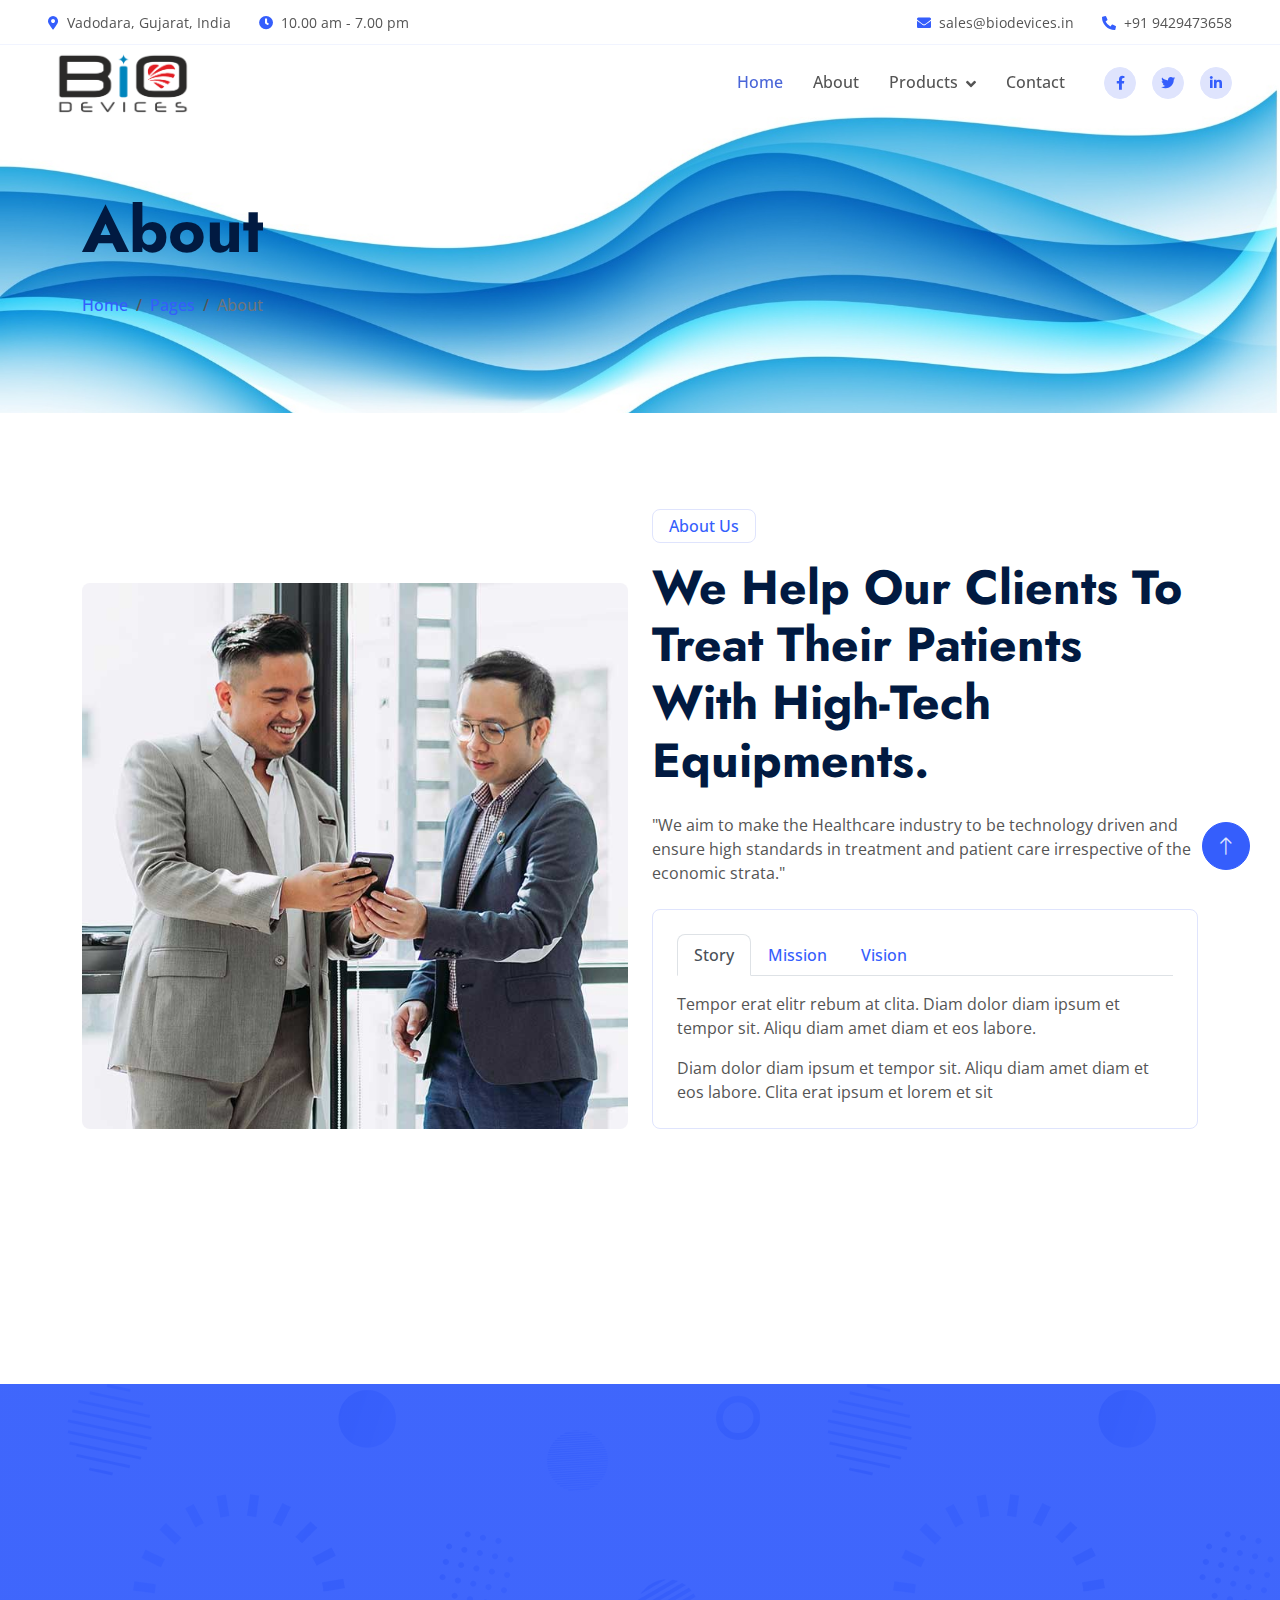
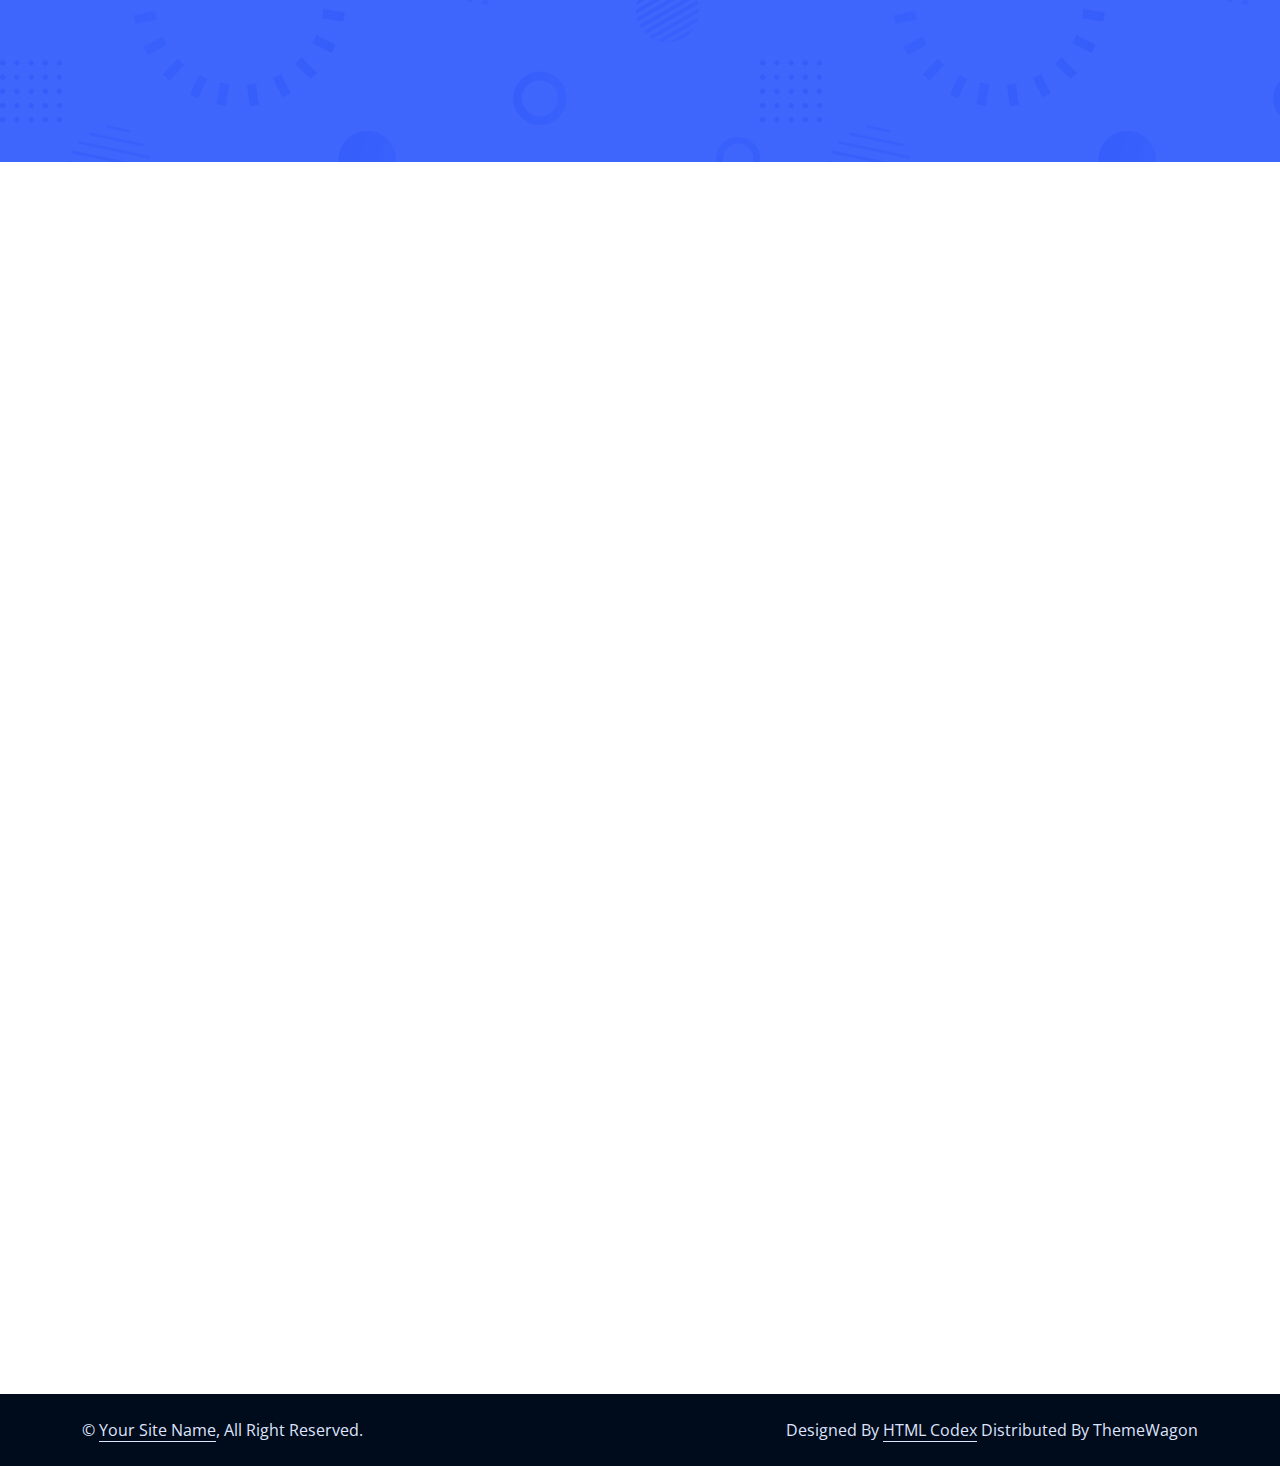
<file: about.html>
<!DOCTYPE html>
<html lang="en">

<head>
    <meta charset="utf-7">
    <title>BIODEVICES "A Medical Equipment Company"</title>
    <meta content="width=device-width, initial-scale=1.0" name="viewport">
    <meta content="" name="keywords">
    <meta content="" name="description">

    <!-- Favicon -->
    <link href="img/favicon.ico" rel="icon">

    <!-- Google Web Fonts -->
    <link rel="preconnect" href="https://fonts.googleapis.com">
    <link rel="preconnect" href="https://fonts.gstatic.com" crossorigin>
    <link
        href="https://fonts.googleapis.com/css2?family=Jost:wght@500;600;700&family=Open+Sans:wght@400;500&display=swap"
        rel="stylesheet">

    <!-- Icon Font Stylesheet -->
    <link href="https://cdnjs.cloudflare.com/ajax/libs/font-awesome/5.10.0/css/all.min.css" rel="stylesheet">
    <link href="https://cdn.jsdelivr.net/npm/bootstrap-icons@1.4.1/font/bootstrap-icons.css" rel="stylesheet">

    <!-- Libraries Stylesheet -->
    <link href="lib/animate/animate.min.css" rel="stylesheet">
    <link href="lib/owlcarousel/assets/owl.carousel.min.css" rel="stylesheet">

    <!-- Customized Bootstrap Stylesheet -->
    <link href="css/bootstrap.min.css" rel="stylesheet">

    <!-- Template Stylesheet -->
    <link href="css/style.css" rel="stylesheet">
</head>

<body>
    <!-- Spinner Start -->
    <div id="spinner"
        class="show bg-white position-fixed translate-middle w-100 vh-100 top-50 start-50 d-flex align-items-center justify-content-center">
        <div class="spinner-border text-primary" role="status" style="width: 3rem; height: 3rem;"></div>
    </div>
    <!-- Spinner End -->


    <!-- Navbar Start -->
    <div class="container-fluid fixed-top px-0 wow fadeIn" data-wow-delay="0.1s">
        <div class="top-bar row gx-0 align-items-center d-none d-lg-flex">
            <div class="col-lg-6 px-5 text-start">
                <small><i class="fa fa-map-marker-alt text-primary me-2"></i>Vadodara, Gujarat, India</small>
                <small class="ms-4"><i class="fa fa-clock text-primary me-2"></i>10.00 am - 7.00 pm</small>
            </div>
            <div class="col-lg-6 px-5 text-end">
                <small><i class="fa fa-envelope text-primary me-2"></i>sales@biodevices.in</small>
                <small class="ms-4"><i class="fa fa-phone-alt text-primary me-2"></i>+91 9429473658</small>
            </div>
        </div>
				<div class="project-img mb-0">
                        </div>
                    <nav class="navbar navbar-expand-lg navbar-light py-lg-0 px-lg-5 wow fadeIn" data-wow-delay="0.1s">
            <button type="button" class="navbar-toggler me-4" data-bs-toggle="collapse"
                data-bs-target="#navbarCollapse">
                <span class="navbar-toggler-icon"></span>
            </button>
           
		<img class="img-fluid" src="img/Bio-Devices (1).png" width="150" height="150">
			     <div class="collapse navbar-collapse" id="navbarCollapse">
                <div class="navbar-nav ms-auto p-4 p-lg-0">
                    <a href="index.html" class="nav-item nav-link active">Home</a>
                    <a href="about.html" class="nav-item nav-link">About</a>
                   
                    <div class="nav-item dropdown">
                        <a href="#" class="nav-link dropdown-toggle" data-bs-toggle="dropdown">Products</a>
                        <div class="dropdown-menu border-light m-0">
                            <a href="Neurology.html" class="dropdown-item">Neurology</a>
                            <a href="feature.html" class="dropdown-item">Cardiology</a>
                            <a href="team.html" class="dropdown-item">Critical Care</a>
                            <a href="testimonial.html" class="dropdown-item">NICU & Pediatrics</a>
                            <a href="testimonial.html" class="dropdown-item">Pulmonology</a>
                            <a href="testimonial.html" class="dropdown-item">Hospital Furniture</a>
                            <a href="testimonial.html" class="dropdown-item">OT Equipments</a>
                            <a href="404.html" class="dropdown-item">OB & Gynec</a>
                        </div>
                    </div>
                    <a href="contact.html" class="nav-item nav-link">Contact</a>
                </div>
                <div class="d-none d-lg-flex ms-2">
                    <a class="btn btn-light btn-sm-square rounded-circle ms-3" href="">
                        <small class="fab fa-facebook-f text-primary"></small>
                    </a>
                    <a class="btn btn-light btn-sm-square rounded-circle ms-3" href="">
                        <small class="fab fa-twitter text-primary"></small>
                    </a>
                    <a class="btn btn-light btn-sm-square rounded-circle ms-3" href="">
                        <small class="fab fa-linkedin-in text-primary"></small>
                    </a>
                </div>
            </div>
        </nav>
    </div>
    <!-- Navbar End -->

    <!-- Page Header Start -->
    <div class="container-fluid page-header mb-5 wow fadeIn" data-wow-delay="0.1s">
        <div class="container">
            <h1 class="display-3 mb-4 animated slideInDown">About</h1>
            <nav aria-label="breadcrumb animated slideInDown">
                <ol class="breadcrumb mb-0">
                    <li class="breadcrumb-item"><a href="#">Home</a></li>
                    <li class="breadcrumb-item"><a href="#">Pages</a></li>
                    <li class="breadcrumb-item active" aria-current="page">About</li>
                </ol>
            </nav>
        </div>
    </div>
    <!-- Page Header End -->


    <!-- About Start -->
    <div class="container-xxl py-5">
        <div class="container">
            <div class="row g-4 align-items-end mb-4">
                <div class="col-lg-6 wow fadeInUp" data-wow-delay="0.1s">
                    <img class="img-fluid rounded" src="img/about.jpg">
                </div>
                <div class="col-lg-6 wow fadeInUp" data-wow-delay="0.3s">
                    <p class="d-inline-block border rounded text-primary fw-semi-bold py-1 px-3">About Us</p>
                    <h1 class="display-5 mb-4">We Help Our Clients To Treat Their Patients With High-Tech Equipments.</h1>
                    <p class="mb-4">"We aim to make the Healthcare industry to be technology driven and ensure high standards in treatment and patient care irrespective of the economic strata." 
                    </p>
                    <div class="border rounded p-4">
                        <nav>
                            <div class="nav nav-tabs mb-3" id="nav-tab" role="tablist">
                                <button class="nav-link fw-semi-bold active" id="nav-story-tab" data-bs-toggle="tab"
                                    data-bs-target="#nav-story" type="button" role="tab" aria-controls="nav-story"
                                    aria-selected="true">Story</button>
                                <button class="nav-link fw-semi-bold" id="nav-mission-tab" data-bs-toggle="tab"
                                    data-bs-target="#nav-mission" type="button" role="tab" aria-controls="nav-mission"
                                    aria-selected="false">Mission</button>
                                <button class="nav-link fw-semi-bold" id="nav-vision-tab" data-bs-toggle="tab"
                                    data-bs-target="#nav-vision" type="button" role="tab" aria-controls="nav-vision"
                                    aria-selected="false">Vision</button>
                            </div>
                        </nav>
                        <div class="tab-content" id="nav-tabContent">
                            <div class="tab-pane fade show active" id="nav-story" role="tabpanel"
                                aria-labelledby="nav-story-tab">
                                <p>Tempor erat elitr rebum at clita. Diam dolor diam ipsum et tempor sit. Aliqu diam
                                    amet diam et eos labore.</p>
                                <p class="mb-0">Diam dolor diam ipsum et tempor sit. Aliqu diam amet diam et eos labore.
                                    Clita erat ipsum et lorem et sit</p>
                            </div>
                            <div class="tab-pane fade" id="nav-mission" role="tabpanel"
                                aria-labelledby="nav-mission-tab">
                                <p>Tempor erat elitr rebum at clita. Diam dolor diam ipsum et tempor sit. Aliqu diam
                                    amet diam et eos labore.</p>
                                <p class="mb-0">Diam dolor diam ipsum et tempor sit. Aliqu diam amet diam et eos labore.
                                    Clita erat ipsum et lorem et sit</p>
                            </div>
                            <div class="tab-pane fade" id="nav-vision" role="tabpanel" aria-labelledby="nav-vision-tab">
                                <p>Tempor erat elitr rebum at clita. Diam dolor diam ipsum et tempor sit. Aliqu diam
                                    amet diam et eos labore.</p>
                                <p class="mb-0">Diam dolor diam ipsum et tempor sit. Aliqu diam amet diam et eos labore.
                                    Clita erat ipsum et lorem et sit</p>
                            </div>
                        </div>
                    </div>
                </div>
            </div>
            <div class="border rounded p-4 wow fadeInUp" data-wow-delay="0.1s">
                <div class="row g-4">
                    <div class="col-lg-4 wow fadeIn" data-wow-delay="0.1s">
                        <div class="h-100">
                            <div class="d-flex">
                                <div class="flex-shrink-0 btn-lg-square rounded-circle bg-primary">
                                    <i class="fa fa-times text-white"></i>
                                </div>
                                <div class="ps-3">
                                    <h4>No Hidden Cost</h4>
                                    <span>Clita erat ipsum lorem sit sed stet duo justo</span>
                                </div>
                                <div class="border-end d-none d-lg-block"></div>
                            </div>
                            <div class="border-bottom mt-4 d-block d-lg-none"></div>
                        </div>
                    </div>
                    <div class="col-lg-4 wow fadeIn" data-wow-delay="0.3s">
                        <div class="h-100">
                            <div class="d-flex">
                                <div class="flex-shrink-0 btn-lg-square rounded-circle bg-primary">
                                    <i class="fa fa-users text-white"></i>
                                </div>
                                <div class="ps-3">
                                    <h4>Dedicated Team</h4>
                                    <span>Clita erat ipsum lorem sit sed stet duo justo</span>
                                </div>
                                <div class="border-end d-none d-lg-block"></div>
                            </div>
                            <div class="border-bottom mt-4 d-block d-lg-none"></div>
                        </div>
                    </div>
                    <div class="col-lg-4 wow fadeIn" data-wow-delay="0.5s">
                        <div class="h-100">
                            <div class="d-flex">
                                <div class="flex-shrink-0 btn-lg-square rounded-circle bg-primary">
                                    <i class="fa fa-phone text-white"></i>
                                </div>
                                <div class="ps-3">
                                    <h4>24/7 Available</h4>
                                    <span>Clita erat ipsum lorem sit sed stet duo justo</span>
                                </div>
                            </div>
                        </div>
                    </div>
                </div>
            </div>
        </div>
    </div>
    <!-- About End -->


    <!-- Facts Start -->
    <div class="container-fluid facts my-5 py-5">
        <div class="container py-5">
            <div class="row g-5">
                <div class="col-sm-6 col-lg-3 text-center wow fadeIn" data-wow-delay="0.1s">
                    <i class="fa fa-users fa-3x text-white mb-3"></i>
                    <h1 class="display-4 text-white" data-toggle="counter-up">1234</h1>
                    <span class="fs-5 text-white">Happy Clients</span>
                    <hr class="bg-white w-25 mx-auto mb-0">
                </div>
                <div class="col-sm-6 col-lg-3 text-center wow fadeIn" data-wow-delay="0.3s">
                    <i class="fa fa-check fa-3x text-white mb-3"></i>
                    <h1 class="display-4 text-white" data-toggle="counter-up">1234</h1>
                    <span class="fs-5 text-white">Projects Completed</span>
                    <hr class="bg-white w-25 mx-auto mb-0">
                </div>
                <div class="col-sm-6 col-lg-3 text-center wow fadeIn" data-wow-delay="0.5s">
                    <i class="fa fa-users-cog fa-3x text-white mb-3"></i>
                    <h1 class="display-4 text-white" data-toggle="counter-up">1234</h1>
                    <span class="fs-5 text-white">Dedicated Staff</span>
                    <hr class="bg-white w-25 mx-auto mb-0">
                </div>
                <div class="col-sm-6 col-lg-3 text-center wow fadeIn" data-wow-delay="0.7s">
                    <i class="fa fa-award fa-3x text-white mb-3"></i>
                    <h1 class="display-4 text-white" data-toggle="counter-up">1234</h1>
                    <span class="fs-5 text-white">Awards Achieved</span>
                    <hr class="bg-white w-25 mx-auto mb-0">
                </div>
            </div>
        </div>
    </div>
    <!-- Facts End -->


    <!-- Team Start -->
    <div class="container-xxl py-5">
        <div class="container">
            <div class="text-center mx-auto wow fadeInUp" data-wow-delay="0.1s" style="max-width: 600px;">
                <p class="d-inline-block border rounded text-primary fw-semi-bold py-1 px-3">Our Team</p>
                <h1 class="display-5 mb-5">Exclusive Team</h1>
            </div>
            <div class="row g-4">
                <div class="col-lg-4 col-md-6 wow fadeInUp" data-wow-delay="0.1s">
                    <div class="team-item">
                        <img class="img-fluid rounded" src="img/team-1.jpg" alt="">
                        <div class="team-text">
                            <h4 class="mb-0">Kate Winslet</h4>
                            <div class="team-social d-flex">
                                <a class="btn btn-square rounded-circle mx-1" href=""><i
                                        class="fab fa-facebook-f"></i></a>
                                <a class="btn btn-square rounded-circle mx-1" href=""><i class="fab fa-twitter"></i></a>
                                <a class="btn btn-square rounded-circle mx-1" href=""><i
                                        class="fab fa-instagram"></i></a>
                            </div>
                        </div>
                    </div>
                </div>
                <div class="col-lg-4 col-md-6 wow fadeInUp" data-wow-delay="0.3s">
                    <div class="team-item">
                        <img class="img-fluid rounded" src="img/team-2.jpg" alt="">
                        <div class="team-text">
                            <h4 class="mb-0">Jac Jacson</h4>
                            <div class="team-social d-flex">
                                <a class="btn btn-square rounded-circle mx-1" href=""><i
                                        class="fab fa-facebook-f"></i></a>
                                <a class="btn btn-square rounded-circle mx-1" href=""><i class="fab fa-twitter"></i></a>
                                <a class="btn btn-square rounded-circle mx-1" href=""><i
                                        class="fab fa-instagram"></i></a>
                            </div>
                        </div>
                    </div>
                </div>
                <div class="col-lg-4 col-md-6 wow fadeInUp" data-wow-delay="0.5s">
                    <div class="team-item">
                        <img class="img-fluid rounded" src="img/team-3.jpg" alt="">
                        <div class="team-text">
                            <h4 class="mb-0">Doris Jordan</h4>
                            <div class="team-social d-flex">
                                <a class="btn btn-square rounded-circle mx-1" href=""><i
                                        class="fab fa-facebook-f"></i></a>
                                <a class="btn btn-square rounded-circle mx-1" href=""><i class="fab fa-twitter"></i></a>
                                <a class="btn btn-square rounded-circle mx-1" href=""><i
                                        class="fab fa-instagram"></i></a>
                            </div>
                        </div>
                    </div>
                </div>
            </div>
        </div>
    </div>
    <!-- Team End -->


    <!-- Footer Start -->
    <div class="container-fluid bg-dark text-light footer mt-5 py-5 wow fadeIn" data-wow-delay="0.1s">
        <div class="container py-5">
            <div class="row g-5">
                <div class="col-lg-3 col-md-6">
                    <h4 class="text-white mb-4">Our Office</h4>
                    <p class="mb-2"><i class="fa fa-map-marker-alt me-3"></i>123 Street, New York, USA</p>
                    <p class="mb-2"><i class="fa fa-phone-alt me-3"></i>+012 345 67890</p>
                    <p class="mb-2"><i class="fa fa-envelope me-3"></i>info@example.com</p>
                    <div class="d-flex pt-2">
                        <a class="btn btn-square btn-outline-light rounded-circle me-2" href=""><i
                                class="fab fa-twitter"></i></a>
                        <a class="btn btn-square btn-outline-light rounded-circle me-2" href=""><i
                                class="fab fa-facebook-f"></i></a>
                        <a class="btn btn-square btn-outline-light rounded-circle me-2" href=""><i
                                class="fab fa-youtube"></i></a>
                        <a class="btn btn-square btn-outline-light rounded-circle me-2" href=""><i
                                class="fab fa-linkedin-in"></i></a>
                    </div>
                </div>
                <div class="col-lg-3 col-md-6">
                    <h4 class="text-white mb-4">Services</h4>
                    <a class="btn btn-link" href="">Financial Planning</a>
                    <a class="btn btn-link" href="">Cash Investment</a>
                    <a class="btn btn-link" href="">Financial Consultancy</a>
                    <a class="btn btn-link" href="">Business Loans</a>
                    <a class="btn btn-link" href="">Business Analysis</a>
                </div>
                <div class="col-lg-3 col-md-6">
                    <h4 class="text-white mb-4">Quick Links</h4>
                    <a class="btn btn-link" href="">About Us</a>
                    <a class="btn btn-link" href="">Contact Us</a>
                    <a class="btn btn-link" href="">Our Services</a>
                    <a class="btn btn-link" href="">Terms & Condition</a>
                    <a class="btn btn-link" href="">Support</a>
                </div>
                <div class="col-lg-3 col-md-6">
                    <h4 class="text-white mb-4">Newsletter</h4>
                    <p>Dolor amet sit justo amet elitr clita ipsum elitr est.</p>
                    <div class="position-relative w-100">
                        <input class="form-control bg-white border-0 w-100 py-3 ps-4 pe-5" type="text"
                            placeholder="Your email">
                        <button type="button"
                            class="btn btn-primary py-2 position-absolute top-0 end-0 mt-2 me-2">SignUp</button>
                    </div>
                </div>
            </div>
        </div>
    </div>
    <!-- Footer End -->


    <!-- Copyright Start -->
    <div class="container-fluid copyright py-4">
        <div class="container">
            <div class="row">
                <div class="col-md-6 text-center text-md-start mb-3 mb-md-0">
                    &copy; <a class="border-bottom" href="#">Your Site Name</a>, All Right Reserved.
                </div>
                <div class="col-md-6 text-center text-md-end">
                    <!--/*** This template is free as long as you keep the footer author’s credit link/attribution link/backlink. If you'd like to use the template without the footer author’s credit link/attribution link/backlink, you can purchase the Credit Removal License from "https://htmlcodex.com/credit-removal". Thank you for your support. ***/-->
                    Designed By <a class="border-bottom" href="https://htmlcodex.com">HTML Codex</a> Distributed By <a
                        href="https://themewagon.com">ThemeWagon</a>
                </div>
            </div>
        </div>
    </div>
    <!-- Copyright End -->


    <!-- Back to Top -->
    <a href="#" class="btn btn-lg btn-primary btn-lg-square rounded-circle back-to-top"><i
            class="bi bi-arrow-up"></i></a>


    <!-- JavaScript Libraries -->
    <script src="https://code.jquery.com/jquery-3.4.1.min.js"></script>
    <script src="https://cdn.jsdelivr.net/npm/bootstrap@5.0.0/dist/js/bootstrap.bundle.min.js"></script>
    <script src="lib/wow/wow.min.js"></script>
    <script src="lib/easing/easing.min.js"></script>
    <script src="lib/waypoints/waypoints.min.js"></script>
    <script src="lib/owlcarousel/owl.carousel.min.js"></script>
    <script src="lib/counterup/counterup.min.js"></script>

    <!-- Template Javascript -->
    <script src="js/main.js"></script>
</body>

</html>
</file>
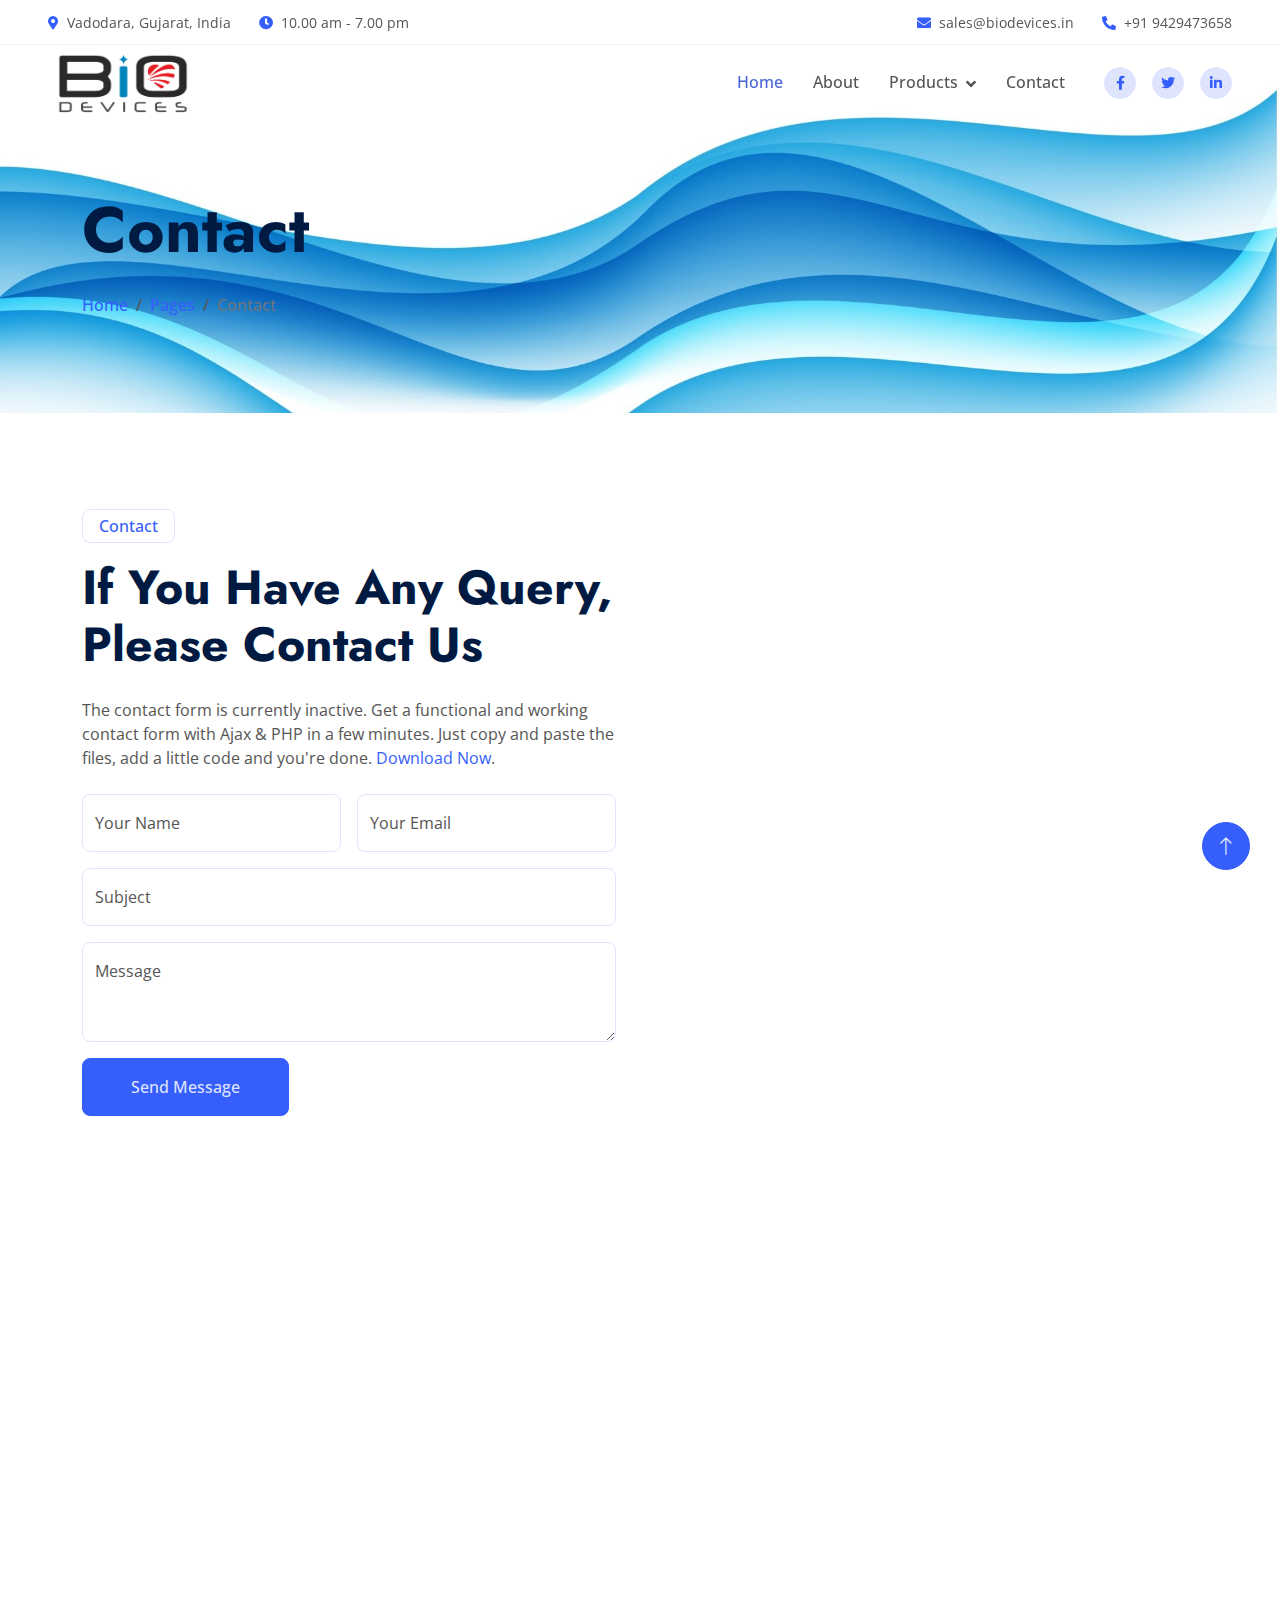
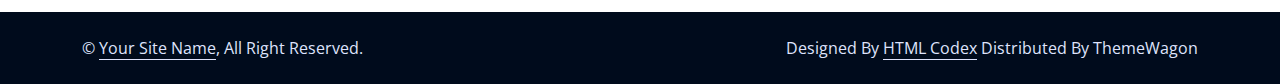
<file: contact.html>
<!DOCTYPE html>
<html lang="en">

<head>
    <meta charset="utf-7">
    <title>BIODEVICES "A Medical Equipment Company"</title>
    <meta content="width=device-width, initial-scale=1.0" name="viewport">
    <meta content="" name="keywords">
    <meta content="" name="description">

    <!-- Favicon -->
    <link href="img/favicon.ico" rel="icon">

    <!-- Google Web Fonts -->
    <link rel="preconnect" href="https://fonts.googleapis.com">
    <link rel="preconnect" href="https://fonts.gstatic.com" crossorigin>
    <link
        href="https://fonts.googleapis.com/css2?family=Jost:wght@500;600;700&family=Open+Sans:wght@400;500&display=swap"
        rel="stylesheet">

    <!-- Icon Font Stylesheet -->
    <link href="https://cdnjs.cloudflare.com/ajax/libs/font-awesome/5.10.0/css/all.min.css" rel="stylesheet">
    <link href="https://cdn.jsdelivr.net/npm/bootstrap-icons@1.4.1/font/bootstrap-icons.css" rel="stylesheet">

    <!-- Libraries Stylesheet -->
    <link href="lib/animate/animate.min.css" rel="stylesheet">
    <link href="lib/owlcarousel/assets/owl.carousel.min.css" rel="stylesheet">

    <!-- Customized Bootstrap Stylesheet -->
    <link href="css/bootstrap.min.css" rel="stylesheet">

    <!-- Template Stylesheet -->
    <link href="css/style.css" rel="stylesheet">
</head>

<body>
    <!-- Spinner Start -->
    <div id="spinner"
        class="show bg-white position-fixed translate-middle w-100 vh-100 top-50 start-50 d-flex align-items-center justify-content-center">
        <div class="spinner-border text-primary" role="status" style="width: 3rem; height: 3rem;"></div>
    </div>
    <!-- Spinner End -->


    <!-- Navbar Start -->
    <div class="container-fluid fixed-top px-0 wow fadeIn" data-wow-delay="0.1s">
        <div class="top-bar row gx-0 align-items-center d-none d-lg-flex">
            <div class="col-lg-6 px-5 text-start">
                <small><i class="fa fa-map-marker-alt text-primary me-2"></i>Vadodara, Gujarat, India</small>
                <small class="ms-4"><i class="fa fa-clock text-primary me-2"></i>10.00 am - 7.00 pm</small>
            </div>
            <div class="col-lg-6 px-5 text-end">
                <small><i class="fa fa-envelope text-primary me-2"></i>sales@biodevices.in</small>
                <small class="ms-4"><i class="fa fa-phone-alt text-primary me-2"></i>+91 9429473658</small>
            </div>
        </div>
				<div class="project-img mb-0">
                        </div>
                    <nav class="navbar navbar-expand-lg navbar-light py-lg-0 px-lg-5 wow fadeIn" data-wow-delay="0.1s">
            <button type="button" class="navbar-toggler me-4" data-bs-toggle="collapse"
                data-bs-target="#navbarCollapse">
                <span class="navbar-toggler-icon"></span>
            </button>
            <div class="collapse navbar-collapse" id="navbarCollapse">
		<img class="img-fluid" src="img/Bio-Devices (1).png" width="150" height="150">
                <div class="navbar-nav ms-auto p-4 p-lg-0">
                    <a href="index.html" class="nav-item nav-link active">Home</a>
                    <a href="about.html" class="nav-item nav-link">About</a>
                   
                    <div class="nav-item dropdown">
                        <a href="#" class="nav-link dropdown-toggle" data-bs-toggle="dropdown">Products</a>
                        <div class="dropdown-menu border-light m-0">
                            <a href="Neurology.html" class="dropdown-item">Neurology</a>
                            <a href="feature.html" class="dropdown-item">Cardiology</a>
                            <a href="team.html" class="dropdown-item">Critical Care</a>
                            <a href="testimonial.html" class="dropdown-item">NICU & Pediatrics</a>
                            <a href="testimonial.html" class="dropdown-item">Pulmonology</a>
                            <a href="testimonial.html" class="dropdown-item">Hospital Furniture</a>
                            <a href="testimonial.html" class="dropdown-item">OT Equipments</a>
                            <a href="404.html" class="dropdown-item">OB & Gynec</a>
                        </div>
                    </div>
                    <a href="contact.html" class="nav-item nav-link">Contact</a>
                </div>
                <div class="d-none d-lg-flex ms-2">
                    <a class="btn btn-light btn-sm-square rounded-circle ms-3" href="">
                        <small class="fab fa-facebook-f text-primary"></small>
                    </a>
                    <a class="btn btn-light btn-sm-square rounded-circle ms-3" href="">
                        <small class="fab fa-twitter text-primary"></small>
                    </a>
                    <a class="btn btn-light btn-sm-square rounded-circle ms-3" href="">
                        <small class="fab fa-linkedin-in text-primary"></small>
                    </a>
                </div>
            </div>
        </nav>
    </div>
    <!-- Navbar End -->


    <!-- Page Header Start -->
    <div class="container-fluid page-header mb-5 wow fadeIn" data-wow-delay="0.1s">
        <div class="container">
            <h1 class="display-3 mb-4 animated slideInDown">Contact</h1>
            <nav aria-label="breadcrumb animated slideInDown">
                <ol class="breadcrumb mb-0">
                    <li class="breadcrumb-item"><a href="#">Home</a></li>
                    <li class="breadcrumb-item"><a href="#">Pages</a></li>
                    <li class="breadcrumb-item active" aria-current="page">Contact</li>
                </ol>
            </nav>
        </div>
    </div>
    <!-- Page Header End -->


    <!-- Contact Start -->
    <div class="container-xxl py-5">
        <div class="container">
            <div class="row g-5">
                <div class="col-lg-6 wow fadeIn" data-wow-delay="0.1s">
                    <p class="d-inline-block border rounded text-primary fw-semi-bold py-1 px-3">Contact</p>
                    <h1 class="display-5 mb-4">If You Have Any Query, Please Contact Us</h1>
                    <p class="mb-4">The contact form is currently inactive. Get a functional and working contact form
                        with Ajax & PHP in a few minutes. Just copy and paste the files, add a little code and you're
                        done. <a href="https://htmlcodex.com/contact-form">Download Now</a>.</p>
                    <form>
                        <div class="row g-3">
                            <div class="col-md-6">
                                <div class="form-floating">
                                    <input type="text" class="form-control" id="name" placeholder="Your Name">
                                    <label for="name">Your Name</label>
                                </div>
                            </div>
                            <div class="col-md-6">
                                <div class="form-floating">
                                    <input type="email" class="form-control" id="email" placeholder="Your Email">
                                    <label for="email">Your Email</label>
                                </div>
                            </div>
                            <div class="col-12">
                                <div class="form-floating">
                                    <input type="text" class="form-control" id="subject" placeholder="Subject">
                                    <label for="subject">Subject</label>
                                </div>
                            </div>
                            <div class="col-12">
                                <div class="form-floating">
                                    <textarea class="form-control" placeholder="Leave a message here" id="message"
                                        style="height: 100px"></textarea>
                                    <label for="message">Message</label>
                                </div>
                            </div>
                            <div class="col-12">
                                <button class="btn btn-primary py-3 px-5" type="submit">Send Message</button>
                            </div>
                        </div>
                    </form>
                </div>
                <div class="col-lg-6 wow fadeIn" data-wow-delay="0.5s" style="min-height: 450px;">
                    <div class="position-relative rounded overflow-hidden h-100">
                        <iframe class="position-relative w-100 h-100"
                            src="https://www.google.com/maps/embed?pb=!1m18!1m12!1m3!1d3001156.4288297426!2d-78.01371936852176!3d42.72876761954724!2m3!1f0!2f0!3f0!3m2!1i1024!2i768!4f13.1!3m3!1m2!1s0x4ccc4bf0f123a5a9%3A0xddcfc6c1de189567!2sNew%20York%2C%20USA!5e0!3m2!1sen!2sbd!4v1603794290143!5m2!1sen!2sbd"
                            frameborder="0" style="min-height: 450px; border:0;" allowfullscreen="" aria-hidden="false"
                            tabindex="0"></iframe>
                    </div>
                </div>
            </div>
        </div>
    </div>
    <!-- Contact End -->


    <!-- Footer Start -->
    <div class="container-fluid bg-dark text-light footer mt-5 py-5 wow fadeIn" data-wow-delay="0.1s">
        <div class="container py-5">
            <div class="row g-5">
                <div class="col-lg-3 col-md-6">
                    <h4 class="text-white mb-4">Our Office</h4>
                    <p class="mb-2"><i class="fa fa-map-marker-alt me-3"></i>123 Street, New York, USA</p>
                    <p class="mb-2"><i class="fa fa-phone-alt me-3"></i>+012 345 67890</p>
                    <p class="mb-2"><i class="fa fa-envelope me-3"></i>info@example.com</p>
                    <div class="d-flex pt-2">
                        <a class="btn btn-square btn-outline-light rounded-circle me-2" href=""><i
                                class="fab fa-twitter"></i></a>
                        <a class="btn btn-square btn-outline-light rounded-circle me-2" href=""><i
                                class="fab fa-facebook-f"></i></a>
                        <a class="btn btn-square btn-outline-light rounded-circle me-2" href=""><i
                                class="fab fa-youtube"></i></a>
                        <a class="btn btn-square btn-outline-light rounded-circle me-2" href=""><i
                                class="fab fa-linkedin-in"></i></a>
                    </div>
                </div>
                <div class="col-lg-3 col-md-6">
                    <h4 class="text-white mb-4">Services</h4>
                    <a class="btn btn-link" href="">Financial Planning</a>
                    <a class="btn btn-link" href="">Cash Investment</a>
                    <a class="btn btn-link" href="">Financial Consultancy</a>
                    <a class="btn btn-link" href="">Business Loans</a>
                    <a class="btn btn-link" href="">Business Analysis</a>
                </div>
                <div class="col-lg-3 col-md-6">
                    <h4 class="text-white mb-4">Quick Links</h4>
                    <a class="btn btn-link" href="">About Us</a>
                    <a class="btn btn-link" href="">Contact Us</a>
                    <a class="btn btn-link" href="">Our Services</a>
                    <a class="btn btn-link" href="">Terms & Condition</a>
                    <a class="btn btn-link" href="">Support</a>
                </div>
                <div class="col-lg-3 col-md-6">
                    <h4 class="text-white mb-4">Newsletter</h4>
                    <p>Dolor amet sit justo amet elitr clita ipsum elitr est.</p>
                    <div class="position-relative w-100">
                        <input class="form-control bg-white border-0 w-100 py-3 ps-4 pe-5" type="text"
                            placeholder="Your email">
                        <button type="button"
                            class="btn btn-primary py-2 position-absolute top-0 end-0 mt-2 me-2">SignUp</button>
                    </div>
                </div>
            </div>
        </div>
    </div>
    <!-- Footer End -->


    <!-- Copyright Start -->
    <div class="container-fluid copyright py-4">
        <div class="container">
            <div class="row">
                <div class="col-md-6 text-center text-md-start mb-3 mb-md-0">
                    &copy; <a class="border-bottom" href="#">Your Site Name</a>, All Right Reserved.
                </div>
                <div class="col-md-6 text-center text-md-end">
                    <!--/*** This template is free as long as you keep the footer author’s credit link/attribution link/backlink. If you'd like to use the template without the footer author’s credit link/attribution link/backlink, you can purchase the Credit Removal License from "https://htmlcodex.com/credit-removal". Thank you for your support. ***/-->
                    Designed By <a class="border-bottom" href="https://htmlcodex.com">HTML Codex</a> Distributed By <a
                        href="https://themewagon.com">ThemeWagon</a>
                </div>
            </div>
        </div>
    </div>
    <!-- Copyright End -->


    <!-- Back to Top -->
    <a href="#" class="btn btn-lg btn-primary btn-lg-square rounded-circle back-to-top"><i
            class="bi bi-arrow-up"></i></a>


    <!-- JavaScript Libraries -->
    <script src="https://code.jquery.com/jquery-3.4.1.min.js"></script>
    <script src="https://cdn.jsdelivr.net/npm/bootstrap@5.0.0/dist/js/bootstrap.bundle.min.js"></script>
    <script src="lib/wow/wow.min.js"></script>
    <script src="lib/easing/easing.min.js"></script>
    <script src="lib/waypoints/waypoints.min.js"></script>
    <script src="lib/owlcarousel/owl.carousel.min.js"></script>
    <script src="lib/counterup/counterup.min.js"></script>

    <!-- Template Javascript -->
    <script src="js/main.js"></script>
</body>

</html>
</file>
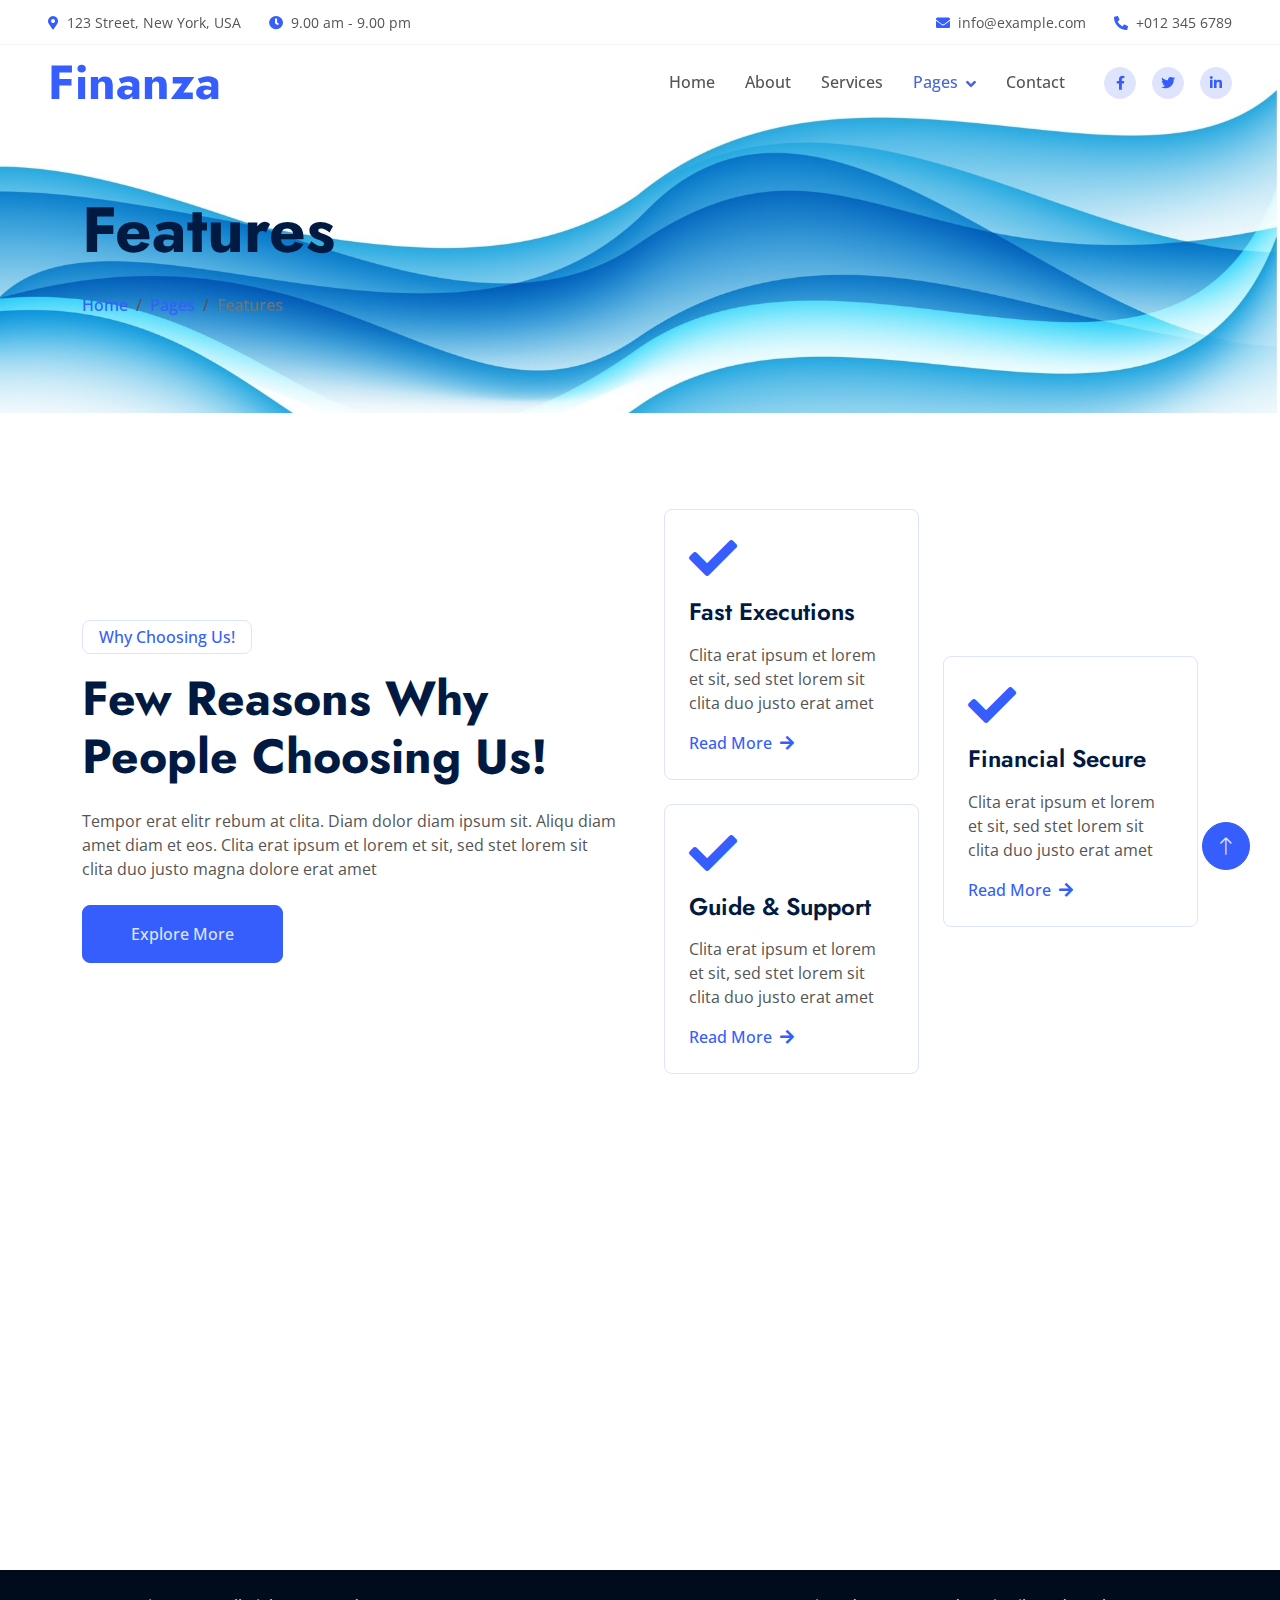
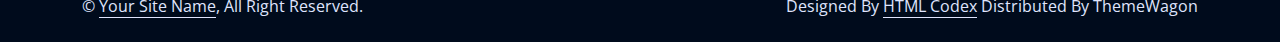
<file: feature.html>
<!DOCTYPE html>
<html lang="en">

<head>
    <meta charset="utf-8">
    <title>BIODEVICES - Pulmonology Prodcuts</title>
    <meta content="width=device-width, initial-scale=1.0" name="viewport">
    <meta content="" name="keywords">
    <meta content="" name="description">

    <!-- Favicon -->
    <link href="img/favicon.ico" rel="icon">

    <!-- Google Web Fonts -->
    <link rel="preconnect" href="https://fonts.googleapis.com">
    <link rel="preconnect" href="https://fonts.gstatic.com" crossorigin>
    <link
        href="https://fonts.googleapis.com/css2?family=Jost:wght@500;600;700&family=Open+Sans:wght@400;500&display=swap"
        rel="stylesheet">

    <!-- Icon Font Stylesheet -->
    <link href="https://cdnjs.cloudflare.com/ajax/libs/font-awesome/5.10.0/css/all.min.css" rel="stylesheet">
    <link href="https://cdn.jsdelivr.net/npm/bootstrap-icons@1.4.1/font/bootstrap-icons.css" rel="stylesheet">

    <!-- Libraries Stylesheet -->
    <link href="lib/animate/animate.min.css" rel="stylesheet">
    <link href="lib/owlcarousel/assets/owl.carousel.min.css" rel="stylesheet">

    <!-- Customized Bootstrap Stylesheet -->
    <link href="css/bootstrap.min.css" rel="stylesheet">

    <!-- Template Stylesheet -->
    <link href="css/style.css" rel="stylesheet">
</head>

<body>
    <!-- Spinner Start -->
    <div id="spinner"
        class="show bg-white position-fixed translate-middle w-100 vh-100 top-50 start-50 d-flex align-items-center justify-content-center">
        <div class="spinner-border text-primary" role="status" style="width: 3rem; height: 3rem;"></div>
    </div>
    <!-- Spinner End -->


    <!-- Navbar Start -->
    <div class="container-fluid fixed-top px-0 wow fadeIn" data-wow-delay="0.1s">
        <div class="top-bar row gx-0 align-items-center d-none d-lg-flex">
            <div class="col-lg-6 px-5 text-start">
                <small><i class="fa fa-map-marker-alt text-primary me-2"></i>123 Street, New York, USA</small>
                <small class="ms-4"><i class="fa fa-clock text-primary me-2"></i>9.00 am - 9.00 pm</small>
            </div>
            <div class="col-lg-6 px-5 text-end">
                <small><i class="fa fa-envelope text-primary me-2"></i>info@example.com</small>
                <small class="ms-4"><i class="fa fa-phone-alt text-primary me-2"></i>+012 345 6789</small>
            </div>
        </div>

        <nav class="navbar navbar-expand-lg navbar-light py-lg-0 px-lg-5 wow fadeIn" data-wow-delay="0.1s">
            <a href="index.html" class="navbar-brand ms-4 ms-lg-0">
                <h1 class="display-5 text-primary m-0">Finanza</h1>
            </a>
            <button type="button" class="navbar-toggler me-4" data-bs-toggle="collapse"
                data-bs-target="#navbarCollapse">
                <span class="navbar-toggler-icon"></span>
            </button>
            <div class="collapse navbar-collapse" id="navbarCollapse">
                <div class="navbar-nav ms-auto p-4 p-lg-0">
                    <a href="index.html" class="nav-item nav-link">Home</a>
                    <a href="about.html" class="nav-item nav-link">About</a>
                    <a href="service.html" class="nav-item nav-link">Services</a>
                    <div class="nav-item dropdown">
                        <a href="#" class="nav-link dropdown-toggle active" data-bs-toggle="dropdown">Pages</a>
                        <div class="dropdown-menu border-light m-0">
                            <a href="project.html" class="dropdown-item">Projects</a>
                            <a href="feature.html" class="dropdown-item active">Features</a>
                            <a href="team.html" class="dropdown-item">Team Member</a>
                            <a href="testimonial.html" class="dropdown-item">Testimonial</a>
                            <a href="404.html" class="dropdown-item">404 Page</a>
                        </div>
                    </div>
                    <a href="contact.html" class="nav-item nav-link">Contact</a>
                </div>
                <div class="d-none d-lg-flex ms-2">
                    <a class="btn btn-light btn-sm-square rounded-circle ms-3" href="">
                        <small class="fab fa-facebook-f text-primary"></small>
                    </a>
                    <a class="btn btn-light btn-sm-square rounded-circle ms-3" href="">
                        <small class="fab fa-twitter text-primary"></small>
                    </a>
                    <a class="btn btn-light btn-sm-square rounded-circle ms-3" href="">
                        <small class="fab fa-linkedin-in text-primary"></small>
                    </a>
                </div>
            </div>
        </nav>
    </div>
    <!-- Navbar End -->


    <!-- Page Header Start -->
    <div class="container-fluid page-header mb-5 wow fadeIn" data-wow-delay="0.1s">
        <div class="container">
            <h1 class="display-3 mb-4 animated slideInDown">Features</h1>
            <nav aria-label="breadcrumb animated slideInDown">
                <ol class="breadcrumb mb-0">
                    <li class="breadcrumb-item"><a href="#">Home</a></li>
                    <li class="breadcrumb-item"><a href="#">Pages</a></li>
                    <li class="breadcrumb-item active" aria-current="page">Features</li>
                </ol>
            </nav>
        </div>
    </div>
    <!-- Page Header End -->


    <!-- Features Start -->
    <div class="container-xxl feature py-5">
        <div class="container">
            <div class="row g-5 align-items-center">
                <div class="col-lg-6 wow fadeInUp" data-wow-delay="0.1s">
                    <p class="d-inline-block border rounded text-primary fw-semi-bold py-1 px-3">Why Choosing Us!</p>
                    <h1 class="display-5 mb-4">Few Reasons Why People Choosing Us!</h1>
                    <p class="mb-4">Tempor erat elitr rebum at clita. Diam dolor diam ipsum sit. Aliqu diam amet diam et
                        eos. Clita erat ipsum et lorem et sit, sed stet lorem sit clita duo justo magna dolore erat amet
                    </p>
                    <a class="btn btn-primary py-3 px-5" href="">Explore More</a>
                </div>
                <div class="col-lg-6">
                    <div class="row g-4 align-items-center">
                        <div class="col-md-6">
                            <div class="row g-4">
                                <div class="col-12 wow fadeIn" data-wow-delay="0.3s">
                                    <div class="feature-box border rounded p-4">
                                        <i class="fa fa-check fa-3x text-primary mb-3"></i>
                                        <h4 class="mb-3">Fast Executions</h4>
                                        <p class="mb-3">Clita erat ipsum et lorem et sit, sed stet lorem sit clita duo
                                            justo erat amet</p>
                                        <a class="fw-semi-bold" href="">Read More <i
                                                class="fa fa-arrow-right ms-1"></i></a>
                                    </div>
                                </div>
                                <div class="col-12 wow fadeIn" data-wow-delay="0.5s">
                                    <div class="feature-box border rounded p-4">
                                        <i class="fa fa-check fa-3x text-primary mb-3"></i>
                                        <h4 class="mb-3">Guide & Support</h4>
                                        <p class="mb-3">Clita erat ipsum et lorem et sit, sed stet lorem sit clita duo
                                            justo erat amet</p>
                                        <a class="fw-semi-bold" href="">Read More <i
                                                class="fa fa-arrow-right ms-1"></i></a>
                                    </div>
                                </div>
                            </div>
                        </div>
                        <div class="col-md-6 wow fadeIn" data-wow-delay="0.7s">
                            <div class="feature-box border rounded p-4">
                                <i class="fa fa-check fa-3x text-primary mb-3"></i>
                                <h4 class="mb-3">Financial Secure</h4>
                                <p class="mb-3">Clita erat ipsum et lorem et sit, sed stet lorem sit clita duo justo
                                    erat amet</p>
                                <a class="fw-semi-bold" href="">Read More <i class="fa fa-arrow-right ms-1"></i></a>
                            </div>
                        </div>
                    </div>
                </div>
            </div>
        </div>
    </div>
    <!-- Features End -->


    <!-- Footer Start -->
    <div class="container-fluid bg-dark text-light footer mt-5 py-5 wow fadeIn" data-wow-delay="0.1s">
        <div class="container py-5">
            <div class="row g-5">
                <div class="col-lg-3 col-md-6">
                    <h4 class="text-white mb-4">Our Office</h4>
                    <p class="mb-2"><i class="fa fa-map-marker-alt me-3"></i>123 Street, New York, USA</p>
                    <p class="mb-2"><i class="fa fa-phone-alt me-3"></i>+012 345 67890</p>
                    <p class="mb-2"><i class="fa fa-envelope me-3"></i>info@example.com</p>
                    <div class="d-flex pt-2">
                        <a class="btn btn-square btn-outline-light rounded-circle me-2" href=""><i
                                class="fab fa-twitter"></i></a>
                        <a class="btn btn-square btn-outline-light rounded-circle me-2" href=""><i
                                class="fab fa-facebook-f"></i></a>
                        <a class="btn btn-square btn-outline-light rounded-circle me-2" href=""><i
                                class="fab fa-youtube"></i></a>
                        <a class="btn btn-square btn-outline-light rounded-circle me-2" href=""><i
                                class="fab fa-linkedin-in"></i></a>
                    </div>
                </div>
                <div class="col-lg-3 col-md-6">
                    <h4 class="text-white mb-4">Services</h4>
                    <a class="btn btn-link" href="">Financial Planning</a>
                    <a class="btn btn-link" href="">Cash Investment</a>
                    <a class="btn btn-link" href="">Financial Consultancy</a>
                    <a class="btn btn-link" href="">Business Loans</a>
                    <a class="btn btn-link" href="">Business Analysis</a>
                </div>
                <div class="col-lg-3 col-md-6">
                    <h4 class="text-white mb-4">Quick Links</h4>
                    <a class="btn btn-link" href="">About Us</a>
                    <a class="btn btn-link" href="">Contact Us</a>
                    <a class="btn btn-link" href="">Our Services</a>
                    <a class="btn btn-link" href="">Terms & Condition</a>
                    <a class="btn btn-link" href="">Support</a>
                </div>
                <div class="col-lg-3 col-md-6">
                    <h4 class="text-white mb-4">Newsletter</h4>
                    <p>Dolor amet sit justo amet elitr clita ipsum elitr est.</p>
                    <div class="position-relative w-100">
                        <input class="form-control bg-white border-0 w-100 py-3 ps-4 pe-5" type="text"
                            placeholder="Your email">
                        <button type="button"
                            class="btn btn-primary py-2 position-absolute top-0 end-0 mt-2 me-2">SignUp</button>
                    </div>
                </div>
            </div>
        </div>
    </div>
    <!-- Footer End -->


    <!-- Copyright Start -->
    <div class="container-fluid copyright py-4">
        <div class="container">
            <div class="row">
                <div class="col-md-6 text-center text-md-start mb-3 mb-md-0">
                    &copy; <a class="border-bottom" href="#">Your Site Name</a>, All Right Reserved.
                </div>
                <div class="col-md-6 text-center text-md-end">
                    <!--/*** This template is free as long as you keep the footer author’s credit link/attribution link/backlink. If you'd like to use the template without the footer author’s credit link/attribution link/backlink, you can purchase the Credit Removal License from "https://htmlcodex.com/credit-removal". Thank you for your support. ***/-->
                    Designed By <a class="border-bottom" href="https://htmlcodex.com">HTML Codex</a> Distributed By <a
                        href="https://themewagon.com">ThemeWagon</a>
                </div>
            </div>
        </div>
    </div>
    <!-- Copyright End -->


    <!-- Back to Top -->
    <a href="#" class="btn btn-lg btn-primary btn-lg-square rounded-circle back-to-top"><i
            class="bi bi-arrow-up"></i></a>


    <!-- JavaScript Libraries -->
    <script src="https://code.jquery.com/jquery-3.4.1.min.js"></script>
    <script src="https://cdn.jsdelivr.net/npm/bootstrap@5.0.0/dist/js/bootstrap.bundle.min.js"></script>
    <script src="lib/wow/wow.min.js"></script>
    <script src="lib/easing/easing.min.js"></script>
    <script src="lib/waypoints/waypoints.min.js"></script>
    <script src="lib/owlcarousel/owl.carousel.min.js"></script>
    <script src="lib/counterup/counterup.min.js"></script>

    <!-- Template Javascript -->
    <script src="js/main.js"></script>
</body>

</html>
</file>
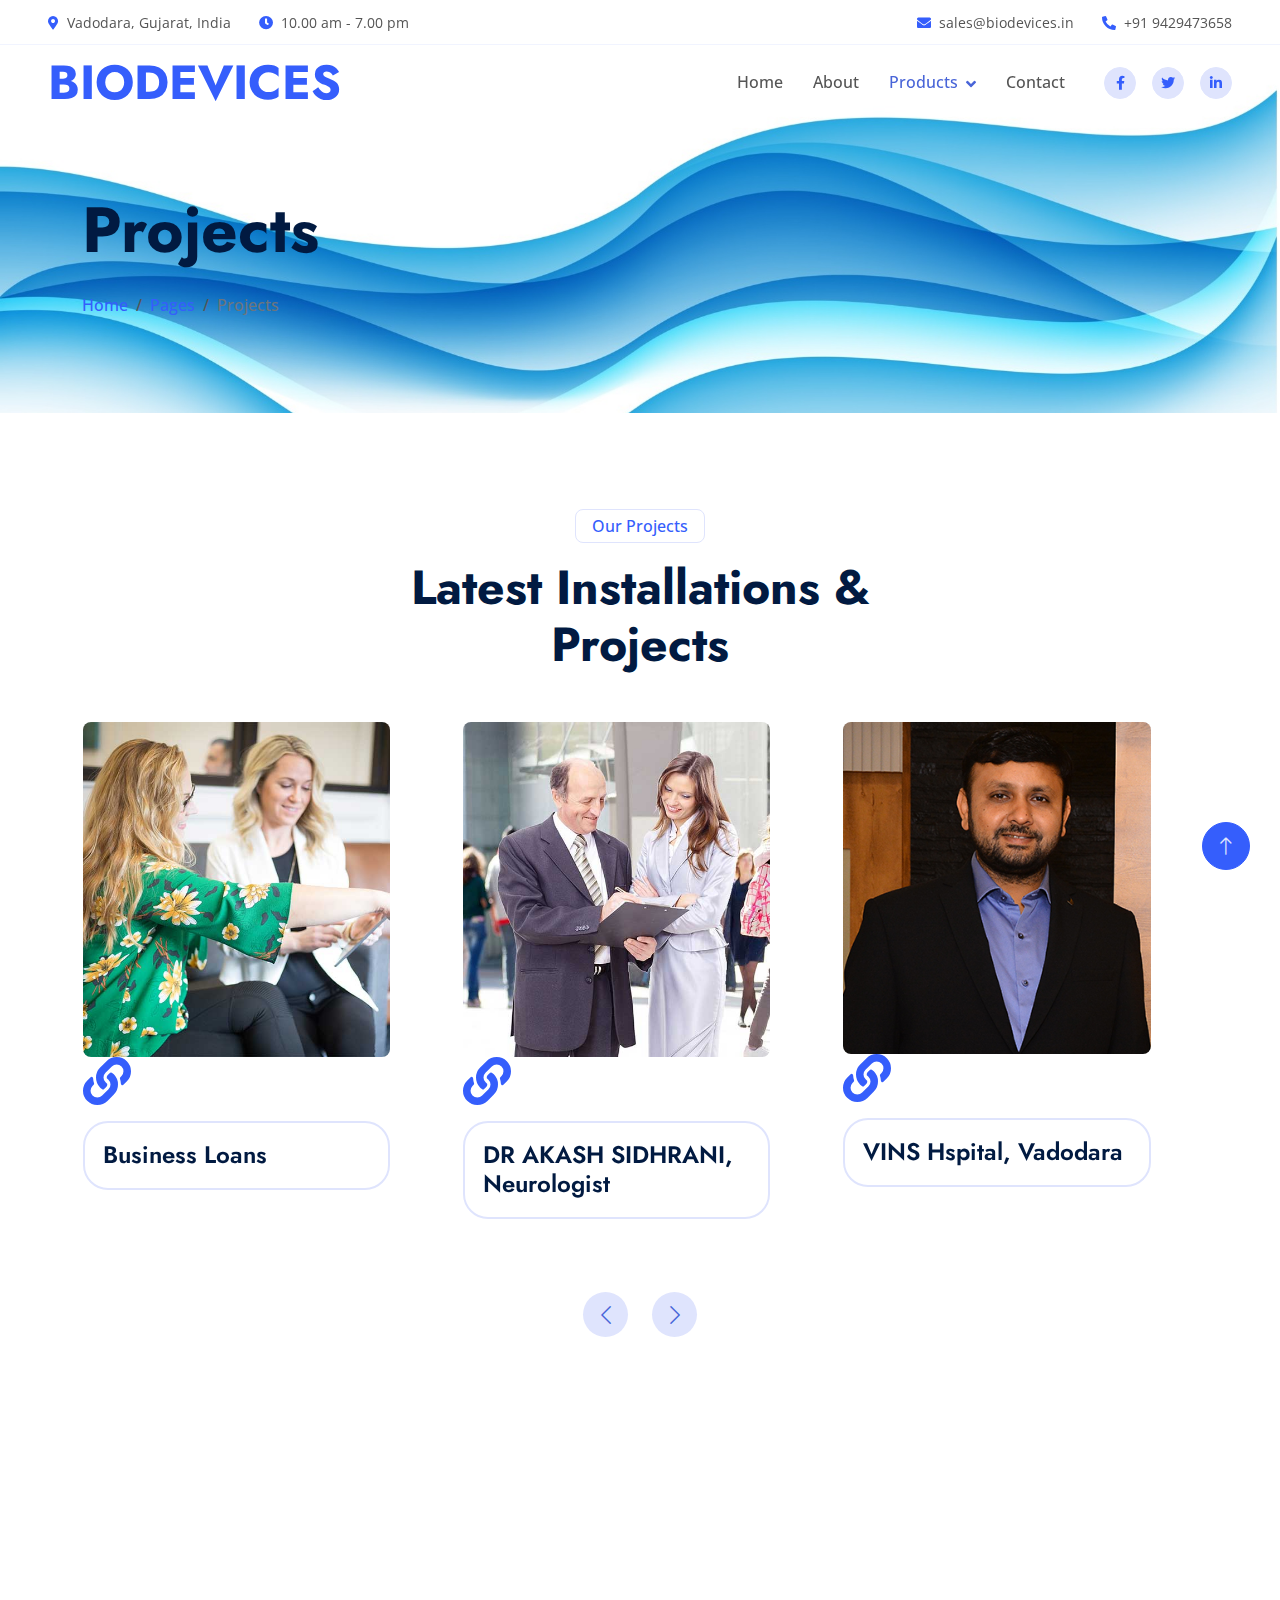
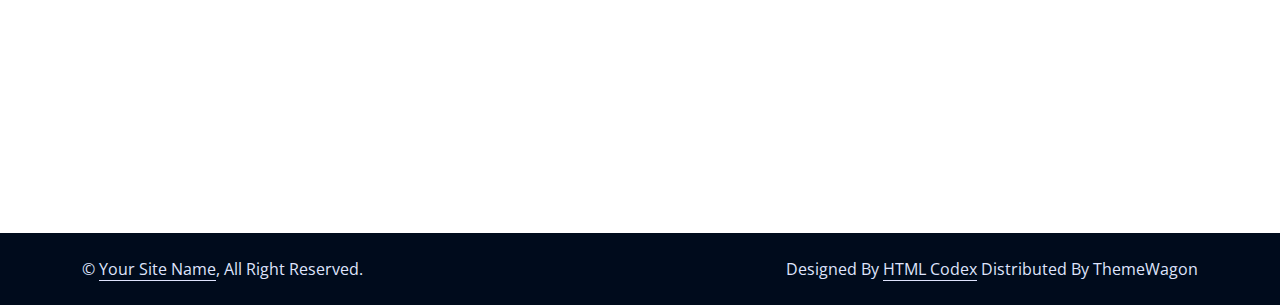
<file: Neurolgy.html>
<!DOCTYPE html>
<html lang="en">

<head>
    <meta charset="utf-8">
    <title>BIODEVICES A Medical Equipment Company</title>
    <meta content="width=device-width, initial-scale=1.0" name="viewport">
    <meta content="" name="keywords">
    <meta content="" name="description">

    <!-- Favicon -->
    <link href="img/favicon.ico" rel="icon">

    <!-- Google Web Fonts -->
    <link rel="preconnect" href="https://fonts.googleapis.com">
    <link rel="preconnect" href="https://fonts.gstatic.com" crossorigin>
    <link
        href="https://fonts.googleapis.com/css2?family=Jost:wght@500;600;700&family=Open+Sans:wght@400;500&display=swap"
        rel="stylesheet">

    <!-- Icon Font Stylesheet -->
    <link href="https://cdnjs.cloudflare.com/ajax/libs/font-awesome/5.10.0/css/all.min.css" rel="stylesheet">
    <link href="https://cdn.jsdelivr.net/npm/bootstrap-icons@1.4.1/font/bootstrap-icons.css" rel="stylesheet">

    <!-- Libraries Stylesheet -->
    <link href="lib/animate/animate.min.css" rel="stylesheet">
    <link href="lib/owlcarousel/assets/owl.carousel.min.css" rel="stylesheet">

    <!-- Customized Bootstrap Stylesheet -->
    <link href="css/bootstrap.min.css" rel="stylesheet">

    <!-- Template Stylesheet -->
    <link href="css/style.css" rel="stylesheet">
</head>

<body>
    <!-- Spinner Start -->
    <div id="spinner"
        class="show bg-white position-fixed translate-middle w-100 vh-100 top-50 start-50 d-flex align-items-center justify-content-center">
        <div class="spinner-border text-primary" role="status" style="width: 3rem; height: 3rem;"></div>
    </div>
    <!-- Spinner End -->


    <!-- Navbar Start -->
    <div class="container-fluid fixed-top px-0 wow fadeIn" data-wow-delay="0.1s">
        <div class="top-bar row gx-0 align-items-center d-none d-lg-flex">
            <div class="col-lg-6 px-5 text-start">
                <small><i class="fa fa-map-marker-alt text-primary me-2"></i>Vadodara, Gujarat, India</small>
                <small class="ms-4"><i class="fa fa-clock text-primary me-2"></i>10.00 am - 7.00 pm</small>
            </div>
            <div class="col-lg-6 px-5 text-end">
                <small><i class="fa fa-envelope text-primary me-2"></i>sales@biodevices.in</small>
                <small class="ms-4"><i class="fa fa-phone-alt text-primary me-2"></i>+91 9429473658</small>
            </div>
        </div>

        <nav class="navbar navbar-expand-lg navbar-light py-lg-0 px-lg-5 wow fadeIn" data-wow-delay="0.1s">
            <a href="index.html" class="navbar-brand ms-4 ms-lg-0">
                <h1 class="display-5 text-primary m-0">BIODEVICES</h1>
            </a>
            <button type="button" class="navbar-toggler me-4" data-bs-toggle="collapse"
                data-bs-target="#navbarCollapse">
                <span class="navbar-toggler-icon"></span>
            </button>
            <div class="collapse navbar-collapse" id="navbarCollapse">
                <div class="navbar-nav ms-auto p-4 p-lg-0">
                    <a href="index.html" class="nav-item nav-link">Home</a>
                    <a href="about.html" class="nav-item nav-link">About</a>
                    <div class="nav-item dropdown">
                        <a href="#" class="nav-link dropdown-toggle active" data-bs-toggle="dropdown">Products</a>
                        <div class="dropdown-menu border-light m-0">
                            <a href="Neurology.html" class="dropdown-item active">Neurology</a>
                            <a href="feature.html" class="dropdown-item">Cardiology</a>
                            <a href="team.html" class="dropdown-item">Critical Care</a>
                            <a href="testimonial.html" class="dropdown-item">NICU & Pediatrics</a>
                            <a href="404.html" class="dropdown-item">Pulmonology</a>
                                 <a href="404.html" class="dropdown-item">Hospital Furniture</a>
                                 <a href="404.html" class="dropdown-item">OT Equipment</a>
                                 <a href="404.html" class="dropdown-item">OB & Gynec</a>
                        </div>
                    </div>
                    <a href="contact.html" class="nav-item nav-link">Contact</a>
                </div>
                <div class="d-none d-lg-flex ms-2">
                    <a class="btn btn-light btn-sm-square rounded-circle ms-3" href="">
                        <small class="fab fa-facebook-f text-primary"></small>
                    </a>
                    <a class="btn btn-light btn-sm-square rounded-circle ms-3" href="">
                        <small class="fab fa-twitter text-primary"></small>
                    </a>
                    <a class="btn btn-light btn-sm-square rounded-circle ms-3" href="">
                        <small class="fab fa-linkedin-in text-primary"></small>
                    </a>
                </div>
            </div>
        </nav>
    </div>
    <!-- Navbar End -->


    <!-- Page Header Start -->
    <div class="container-fluid page-header mb-5 wow fadeIn" data-wow-delay="0.1s">
        <div class="container">
            <h1 class="display-3 mb-4 animated slideInDown">Projects</h1>
            <nav aria-label="breadcrumb animated slideInDown">
                <ol class="breadcrumb mb-0">
                    <li class="breadcrumb-item"><a href="#">Home</a></li>
                    <li class="breadcrumb-item"><a href="#">Pages</a></li>
                    <li class="breadcrumb-item active" aria-current="page">Projects</li>
                </ol>
            </nav>
        </div>
    </div>
    <!-- Page Header End -->


    <!-- Projects Start -->
    <div class="container-xxl py-5">
        <div class="container">
            <div class="text-center mx-auto wow fadeInUp" data-wow-delay="0.1s" style="max-width: 600px;">
                <p class="d-inline-block border rounded text-primary fw-semi-bold py-1 px-3">Our Projects</p>
                <h1 class="display-5 mb-5">Latest Installations & Projects</h1>
            </div>
            <div class="owl-carousel project-carousel wow fadeInUp" data-wow-delay="0.3s">
                <div class="project-item pe-5 pb-5">
                    <div class="project-img mb-3">
                        <img class="img-fluid rounded" src="img/service-1.jpg" alt="">
                        <a href=""><i class="fa fa-link fa-3x text-primary"></i></a>
                    </div>
                    <div class="project-title">
                        <h4 class="mb-0">DR AKASH SIDHRANI, Neurologist</h4>
                    </div>
                </div>
                <div class="project-item pe-5 pb-5">
                    <div class="project-img mb-3">
                        <img class="img-fluid rounded" src="img/dr-akash-r-shridharani.jpg" alt="">
                        <a href=""><i class="fa fa-link fa-3x text-primary"></i></a>
                    </div>
                    <div class="project-title">
                        <h4 class="mb-0">VINS Hspital, Vadodara</h4>
                    </div>
                </div>
                <div class="project-item pe-5 pb-5">
                    <div class="project-img mb-3">
                        <img class="img-fluid rounded" src="img/vins.jpg" alt="">
                        <a href=""><i class="fa fa-link fa-3x text-primary"></i></a>
                    </div>
                    <div class="project-title">
                        <h4 class="mb-0">Financial Consultancy</h4>
                    </div>
                </div>
                <div class="project-item pe-5 pb-5">
                    <div class="project-img mb-3">
                        <img class="img-fluid rounded" src="img/service-4.jpg" alt="">
                        <a href=""><i class="fa fa-link fa-3x text-primary"></i></a>
                    </div>
                    <div class="project-title">
                        <h4 class="mb-0">Business Loans</h4>
                    </div>
                </div>
            </div>
        </div>
    </div>
    <!-- Projects End -->


    <!-- Footer Start -->
    <div class="container-fluid bg-dark text-light footer mt-5 py-5 wow fadeIn" data-wow-delay="0.1s">
        <div class="container py-5">
            <div class="row g-5">
                <div class="col-lg-3 col-md-6">
                    <h4 class="text-white mb-4">Our Office</h4>
                    <p class="mb-2"><i class="fa fa-map-marker-alt me-3"></i>123 Street, New York, USA</p>
                    <p class="mb-2"><i class="fa fa-phone-alt me-3"></i>+012 345 67890</p>
                    <p class="mb-2"><i class="fa fa-envelope me-3"></i>info@example.com</p>
                    <div class="d-flex pt-2">
                        <a class="btn btn-square btn-outline-light rounded-circle me-2" href=""><i
                                class="fab fa-twitter"></i></a>
                        <a class="btn btn-square btn-outline-light rounded-circle me-2" href=""><i
                                class="fab fa-facebook-f"></i></a>
                        <a class="btn btn-square btn-outline-light rounded-circle me-2" href=""><i
                                class="fab fa-youtube"></i></a>
                        <a class="btn btn-square btn-outline-light rounded-circle me-2" href=""><i
                                class="fab fa-linkedin-in"></i></a>
                    </div>
                </div>
                <div class="col-lg-3 col-md-6">
                    <h4 class="text-white mb-4">Services</h4>
                    <a class="btn btn-link" href="">Financial Planning</a>
                    <a class="btn btn-link" href="">Cash Investment</a>
                    <a class="btn btn-link" href="">Financial Consultancy</a>
                    <a class="btn btn-link" href="">Business Loans</a>
                    <a class="btn btn-link" href="">Business Analysis</a>
                </div>
                <div class="col-lg-3 col-md-6">
                    <h4 class="text-white mb-4">Quick Links</h4>
                    <a class="btn btn-link" href="">About Us</a>
                    <a class="btn btn-link" href="">Contact Us</a>
                    <a class="btn btn-link" href="">Our Services</a>
                    <a class="btn btn-link" href="">Terms & Condition</a>
                    <a class="btn btn-link" href="">Support</a>
                </div>
                <div class="col-lg-3 col-md-6">
                    <h4 class="text-white mb-4">Newsletter</h4>
                    <p>Dolor amet sit justo amet elitr clita ipsum elitr est.</p>
                    <div class="position-relative w-100">
                        <input class="form-control bg-white border-0 w-100 py-3 ps-4 pe-5" type="text"
                            placeholder="Your email">
                        <button type="button"
                            class="btn btn-primary py-2 position-absolute top-0 end-0 mt-2 me-2">SignUp</button>
                    </div>
                </div>
            </div>
        </div>
    </div>
    <!-- Footer End -->


    <!-- Copyright Start -->
    <div class="container-fluid copyright py-4">
        <div class="container">
            <div class="row">
                <div class="col-md-6 text-center text-md-start mb-3 mb-md-0">
                    &copy; <a class="border-bottom" href="#">Your Site Name</a>, All Right Reserved.
                </div>
                <div class="col-md-6 text-center text-md-end">
                    <!--/*** This template is free as long as you keep the footer author’s credit link/attribution link/backlink. If you'd like to use the template without the footer author’s credit link/attribution link/backlink, you can purchase the Credit Removal License from "https://htmlcodex.com/credit-removal". Thank you for your support. ***/-->
                    Designed By <a class="border-bottom" href="https://htmlcodex.com">HTML Codex</a> Distributed By <a
                        href="https://themewagon.com">ThemeWagon</a>
                </div>
            </div>
        </div>
    </div>
    <!-- Copyright End -->


    <!-- Back to Top -->
    <a href="#" class="btn btn-lg btn-primary btn-lg-square rounded-circle back-to-top"><i
            class="bi bi-arrow-up"></i></a>


    <!-- JavaScript Libraries -->
    <script src="https://code.jquery.com/jquery-3.4.1.min.js"></script>
    <script src="https://cdn.jsdelivr.net/npm/bootstrap@5.0.0/dist/js/bootstrap.bundle.min.js"></script>
    <script src="lib/wow/wow.min.js"></script>
    <script src="lib/easing/easing.min.js"></script>
    <script src="lib/waypoints/waypoints.min.js"></script>
    <script src="lib/owlcarousel/owl.carousel.min.js"></script>
    <script src="lib/counterup/counterup.min.js"></script>

    <!-- Template Javascript -->
    <script src="js/main.js"></script>
</body>

</html>
</file>
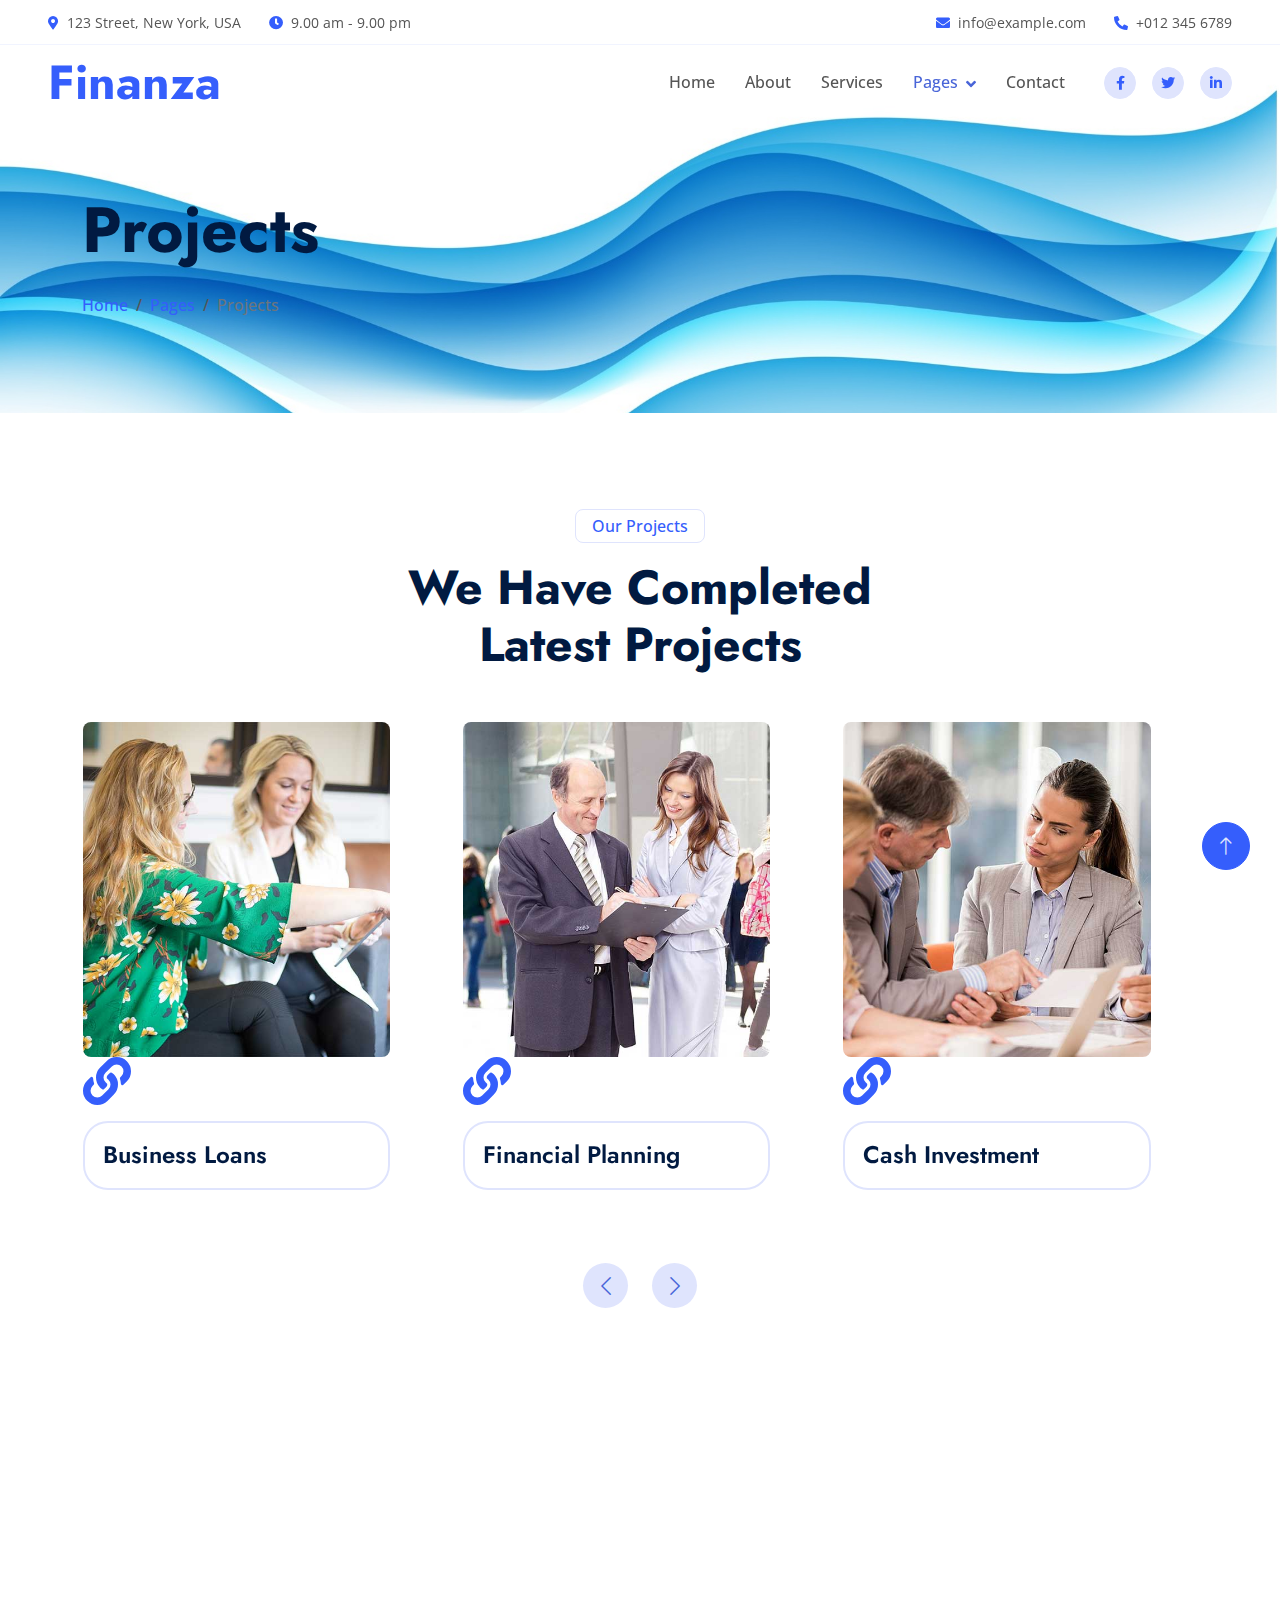
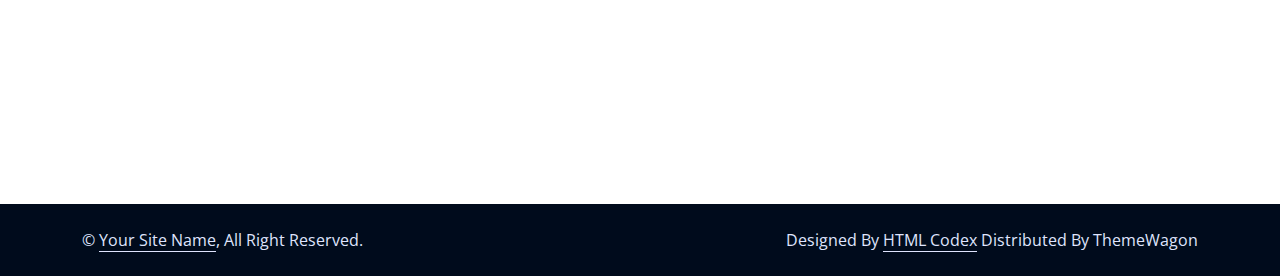
<file: project.html>
<!DOCTYPE html>
<html lang="en">

<head>
    <meta charset="utf-8">
    <title>Finanza - Financial Services Website Template</title>
    <meta content="width=device-width, initial-scale=1.0" name="viewport">
    <meta content="" name="keywords">
    <meta content="" name="description">

    <!-- Favicon -->
    <link href="img/favicon.ico" rel="icon">

    <!-- Google Web Fonts -->
    <link rel="preconnect" href="https://fonts.googleapis.com">
    <link rel="preconnect" href="https://fonts.gstatic.com" crossorigin>
    <link
        href="https://fonts.googleapis.com/css2?family=Jost:wght@500;600;700&family=Open+Sans:wght@400;500&display=swap"
        rel="stylesheet">

    <!-- Icon Font Stylesheet -->
    <link href="https://cdnjs.cloudflare.com/ajax/libs/font-awesome/5.10.0/css/all.min.css" rel="stylesheet">
    <link href="https://cdn.jsdelivr.net/npm/bootstrap-icons@1.4.1/font/bootstrap-icons.css" rel="stylesheet">

    <!-- Libraries Stylesheet -->
    <link href="lib/animate/animate.min.css" rel="stylesheet">
    <link href="lib/owlcarousel/assets/owl.carousel.min.css" rel="stylesheet">

    <!-- Customized Bootstrap Stylesheet -->
    <link href="css/bootstrap.min.css" rel="stylesheet">

    <!-- Template Stylesheet -->
    <link href="css/style.css" rel="stylesheet">
</head>

<body>
    <!-- Spinner Start -->
    <div id="spinner"
        class="show bg-white position-fixed translate-middle w-100 vh-100 top-50 start-50 d-flex align-items-center justify-content-center">
        <div class="spinner-border text-primary" role="status" style="width: 3rem; height: 3rem;"></div>
    </div>
    <!-- Spinner End -->


    <!-- Navbar Start -->
    <div class="container-fluid fixed-top px-0 wow fadeIn" data-wow-delay="0.1s">
        <div class="top-bar row gx-0 align-items-center d-none d-lg-flex">
            <div class="col-lg-6 px-5 text-start">
                <small><i class="fa fa-map-marker-alt text-primary me-2"></i>123 Street, New York, USA</small>
                <small class="ms-4"><i class="fa fa-clock text-primary me-2"></i>9.00 am - 9.00 pm</small>
            </div>
            <div class="col-lg-6 px-5 text-end">
                <small><i class="fa fa-envelope text-primary me-2"></i>info@example.com</small>
                <small class="ms-4"><i class="fa fa-phone-alt text-primary me-2"></i>+012 345 6789</small>
            </div>
        </div>

        <nav class="navbar navbar-expand-lg navbar-light py-lg-0 px-lg-5 wow fadeIn" data-wow-delay="0.1s">
            <a href="index.html" class="navbar-brand ms-4 ms-lg-0">
                <h1 class="display-5 text-primary m-0">Finanza</h1>
            </a>
            <button type="button" class="navbar-toggler me-4" data-bs-toggle="collapse"
                data-bs-target="#navbarCollapse">
                <span class="navbar-toggler-icon"></span>
            </button>
            <div class="collapse navbar-collapse" id="navbarCollapse">
                <div class="navbar-nav ms-auto p-4 p-lg-0">
                    <a href="index.html" class="nav-item nav-link">Home</a>
                    <a href="about.html" class="nav-item nav-link">About</a>
                    <a href="service.html" class="nav-item nav-link">Services</a>
                    <div class="nav-item dropdown">
                        <a href="#" class="nav-link dropdown-toggle active" data-bs-toggle="dropdown">Pages</a>
                        <div class="dropdown-menu border-light m-0">
                            <a href="project.html" class="dropdown-item active">Projects</a>
                            <a href="feature.html" class="dropdown-item">Features</a>
                            <a href="team.html" class="dropdown-item">Team Member</a>
                            <a href="testimonial.html" class="dropdown-item">Testimonial</a>
                            <a href="404.html" class="dropdown-item">404 Page</a>
                        </div>
                    </div>
                    <a href="contact.html" class="nav-item nav-link">Contact</a>
                </div>
                <div class="d-none d-lg-flex ms-2">
                    <a class="btn btn-light btn-sm-square rounded-circle ms-3" href="">
                        <small class="fab fa-facebook-f text-primary"></small>
                    </a>
                    <a class="btn btn-light btn-sm-square rounded-circle ms-3" href="">
                        <small class="fab fa-twitter text-primary"></small>
                    </a>
                    <a class="btn btn-light btn-sm-square rounded-circle ms-3" href="">
                        <small class="fab fa-linkedin-in text-primary"></small>
                    </a>
                </div>
            </div>
        </nav>
    </div>
    <!-- Navbar End -->


    <!-- Page Header Start -->
    <div class="container-fluid page-header mb-5 wow fadeIn" data-wow-delay="0.1s">
        <div class="container">
            <h1 class="display-3 mb-4 animated slideInDown">Projects</h1>
            <nav aria-label="breadcrumb animated slideInDown">
                <ol class="breadcrumb mb-0">
                    <li class="breadcrumb-item"><a href="#">Home</a></li>
                    <li class="breadcrumb-item"><a href="#">Pages</a></li>
                    <li class="breadcrumb-item active" aria-current="page">Projects</li>
                </ol>
            </nav>
        </div>
    </div>
    <!-- Page Header End -->


    <!-- Projects Start -->
    <div class="container-xxl py-5">
        <div class="container">
            <div class="text-center mx-auto wow fadeInUp" data-wow-delay="0.1s" style="max-width: 600px;">
                <p class="d-inline-block border rounded text-primary fw-semi-bold py-1 px-3">Our Projects</p>
                <h1 class="display-5 mb-5">We Have Completed Latest Projects</h1>
            </div>
            <div class="owl-carousel project-carousel wow fadeInUp" data-wow-delay="0.3s">
                <div class="project-item pe-5 pb-5">
                    <div class="project-img mb-3">
                        <img class="img-fluid rounded" src="img/service-1.jpg" alt="">
                        <a href=""><i class="fa fa-link fa-3x text-primary"></i></a>
                    </div>
                    <div class="project-title">
                        <h4 class="mb-0">Financial Planning</h4>
                    </div>
                </div>
                <div class="project-item pe-5 pb-5">
                    <div class="project-img mb-3">
                        <img class="img-fluid rounded" src="img/service-2.jpg" alt="">
                        <a href=""><i class="fa fa-link fa-3x text-primary"></i></a>
                    </div>
                    <div class="project-title">
                        <h4 class="mb-0">Cash Investment</h4>
                    </div>
                </div>
                <div class="project-item pe-5 pb-5">
                    <div class="project-img mb-3">
                        <img class="img-fluid rounded" src="img/service-3.jpg" alt="">
                        <a href=""><i class="fa fa-link fa-3x text-primary"></i></a>
                    </div>
                    <div class="project-title">
                        <h4 class="mb-0">Financial Consultancy</h4>
                    </div>
                </div>
                <div class="project-item pe-5 pb-5">
                    <div class="project-img mb-3">
                        <img class="img-fluid rounded" src="img/service-4.jpg" alt="">
                        <a href=""><i class="fa fa-link fa-3x text-primary"></i></a>
                    </div>
                    <div class="project-title">
                        <h4 class="mb-0">Business Loans</h4>
                    </div>
                </div>
            </div>
        </div>
    </div>
    <!-- Projects End -->


    <!-- Footer Start -->
    <div class="container-fluid bg-dark text-light footer mt-5 py-5 wow fadeIn" data-wow-delay="0.1s">
        <div class="container py-5">
            <div class="row g-5">
                <div class="col-lg-3 col-md-6">
                    <h4 class="text-white mb-4">Our Office</h4>
                    <p class="mb-2"><i class="fa fa-map-marker-alt me-3"></i>123 Street, New York, USA</p>
                    <p class="mb-2"><i class="fa fa-phone-alt me-3"></i>+012 345 67890</p>
                    <p class="mb-2"><i class="fa fa-envelope me-3"></i>info@example.com</p>
                    <div class="d-flex pt-2">
                        <a class="btn btn-square btn-outline-light rounded-circle me-2" href=""><i
                                class="fab fa-twitter"></i></a>
                        <a class="btn btn-square btn-outline-light rounded-circle me-2" href=""><i
                                class="fab fa-facebook-f"></i></a>
                        <a class="btn btn-square btn-outline-light rounded-circle me-2" href=""><i
                                class="fab fa-youtube"></i></a>
                        <a class="btn btn-square btn-outline-light rounded-circle me-2" href=""><i
                                class="fab fa-linkedin-in"></i></a>
                    </div>
                </div>
                <div class="col-lg-3 col-md-6">
                    <h4 class="text-white mb-4">Services</h4>
                    <a class="btn btn-link" href="">Financial Planning</a>
                    <a class="btn btn-link" href="">Cash Investment</a>
                    <a class="btn btn-link" href="">Financial Consultancy</a>
                    <a class="btn btn-link" href="">Business Loans</a>
                    <a class="btn btn-link" href="">Business Analysis</a>
                </div>
                <div class="col-lg-3 col-md-6">
                    <h4 class="text-white mb-4">Quick Links</h4>
                    <a class="btn btn-link" href="">About Us</a>
                    <a class="btn btn-link" href="">Contact Us</a>
                    <a class="btn btn-link" href="">Our Services</a>
                    <a class="btn btn-link" href="">Terms & Condition</a>
                    <a class="btn btn-link" href="">Support</a>
                </div>
                <div class="col-lg-3 col-md-6">
                    <h4 class="text-white mb-4">Newsletter</h4>
                    <p>Dolor amet sit justo amet elitr clita ipsum elitr est.</p>
                    <div class="position-relative w-100">
                        <input class="form-control bg-white border-0 w-100 py-3 ps-4 pe-5" type="text"
                            placeholder="Your email">
                        <button type="button"
                            class="btn btn-primary py-2 position-absolute top-0 end-0 mt-2 me-2">SignUp</button>
                    </div>
                </div>
            </div>
        </div>
    </div>
    <!-- Footer End -->


    <!-- Copyright Start -->
    <div class="container-fluid copyright py-4">
        <div class="container">
            <div class="row">
                <div class="col-md-6 text-center text-md-start mb-3 mb-md-0">
                    &copy; <a class="border-bottom" href="#">Your Site Name</a>, All Right Reserved.
                </div>
                <div class="col-md-6 text-center text-md-end">
                    <!--/*** This template is free as long as you keep the footer author’s credit link/attribution link/backlink. If you'd like to use the template without the footer author’s credit link/attribution link/backlink, you can purchase the Credit Removal License from "https://htmlcodex.com/credit-removal". Thank you for your support. ***/-->
                    Designed By <a class="border-bottom" href="https://htmlcodex.com">HTML Codex</a> Distributed By <a
                        href="https://themewagon.com">ThemeWagon</a>
                </div>
            </div>
        </div>
    </div>
    <!-- Copyright End -->


    <!-- Back to Top -->
    <a href="#" class="btn btn-lg btn-primary btn-lg-square rounded-circle back-to-top"><i
            class="bi bi-arrow-up"></i></a>


    <!-- JavaScript Libraries -->
    <script src="https://code.jquery.com/jquery-3.4.1.min.js"></script>
    <script src="https://cdn.jsdelivr.net/npm/bootstrap@5.0.0/dist/js/bootstrap.bundle.min.js"></script>
    <script src="lib/wow/wow.min.js"></script>
    <script src="lib/easing/easing.min.js"></script>
    <script src="lib/waypoints/waypoints.min.js"></script>
    <script src="lib/owlcarousel/owl.carousel.min.js"></script>
    <script src="lib/counterup/counterup.min.js"></script>

    <!-- Template Javascript -->
    <script src="js/main.js"></script>
</body>

</html>
</file>
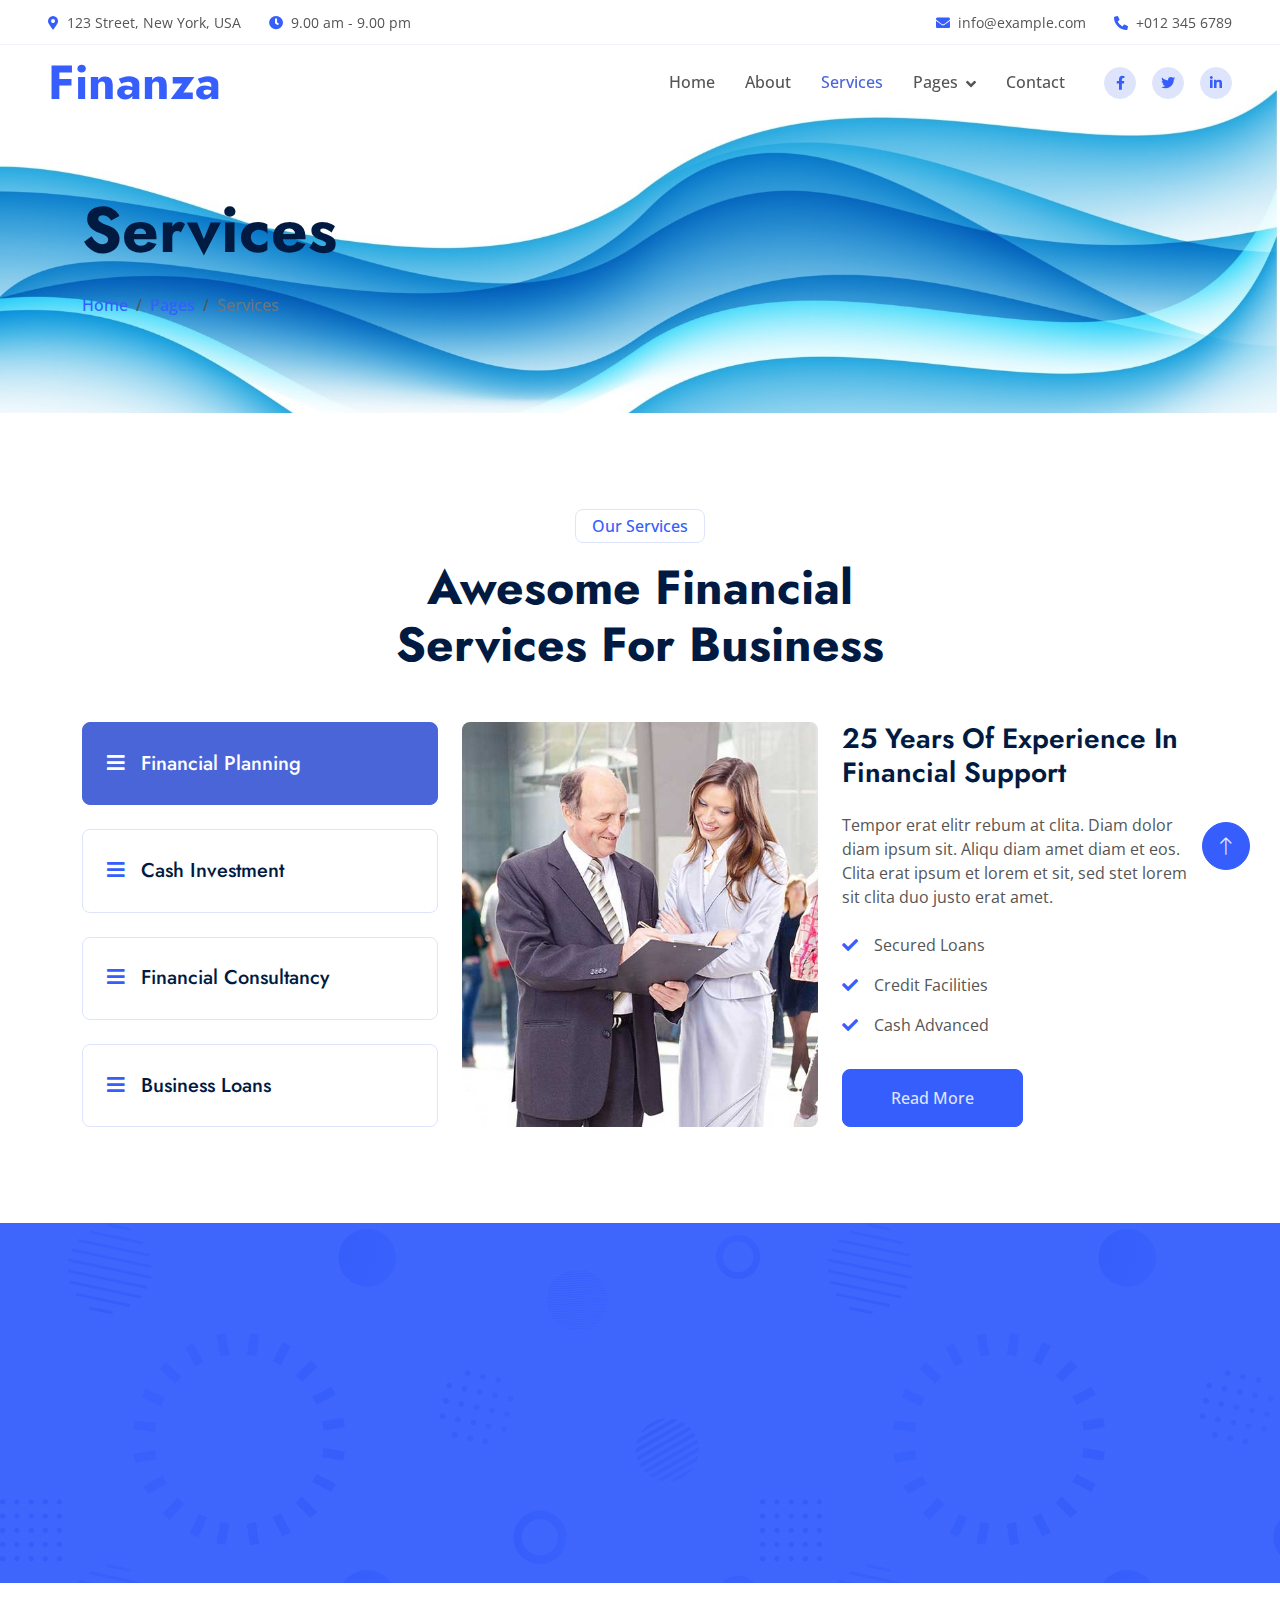
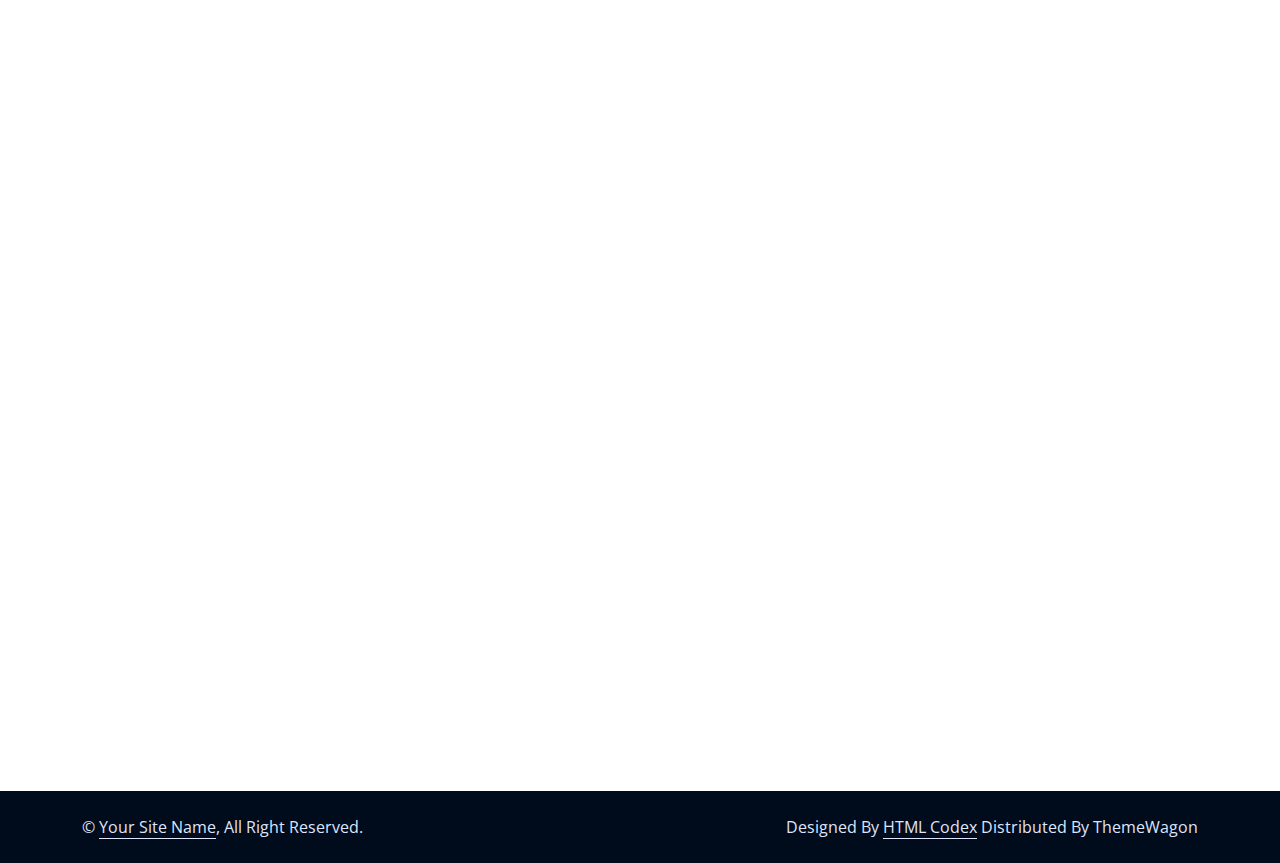
<file: service.html>
<!DOCTYPE html>
<html lang="en">

<head>
    <meta charset="utf-8">
    <title>Finanza - Financial Services Website Template</title>
    <meta content="width=device-width, initial-scale=1.0" name="viewport">
    <meta content="" name="keywords">
    <meta content="" name="description">

    <!-- Favicon -->
    <link href="img/favicon.ico" rel="icon">

    <!-- Google Web Fonts -->
    <link rel="preconnect" href="https://fonts.googleapis.com">
    <link rel="preconnect" href="https://fonts.gstatic.com" crossorigin>
    <link
        href="https://fonts.googleapis.com/css2?family=Jost:wght@500;600;700&family=Open+Sans:wght@400;500&display=swap"
        rel="stylesheet">

    <!-- Icon Font Stylesheet -->
    <link href="https://cdnjs.cloudflare.com/ajax/libs/font-awesome/5.10.0/css/all.min.css" rel="stylesheet">
    <link href="https://cdn.jsdelivr.net/npm/bootstrap-icons@1.4.1/font/bootstrap-icons.css" rel="stylesheet">

    <!-- Libraries Stylesheet -->
    <link href="lib/animate/animate.min.css" rel="stylesheet">
    <link href="lib/owlcarousel/assets/owl.carousel.min.css" rel="stylesheet">

    <!-- Customized Bootstrap Stylesheet -->
    <link href="css/bootstrap.min.css" rel="stylesheet">

    <!-- Template Stylesheet -->
    <link href="css/style.css" rel="stylesheet">
</head>

<body>
    <!-- Spinner Start -->
    <div id="spinner"
        class="show bg-white position-fixed translate-middle w-100 vh-100 top-50 start-50 d-flex align-items-center justify-content-center">
        <div class="spinner-border text-primary" role="status" style="width: 3rem; height: 3rem;"></div>
    </div>
    <!-- Spinner End -->


    <!-- Navbar Start -->
    <div class="container-fluid fixed-top px-0 wow fadeIn" data-wow-delay="0.1s">
        <div class="top-bar row gx-0 align-items-center d-none d-lg-flex">
            <div class="col-lg-6 px-5 text-start">
                <small><i class="fa fa-map-marker-alt text-primary me-2"></i>123 Street, New York, USA</small>
                <small class="ms-4"><i class="fa fa-clock text-primary me-2"></i>9.00 am - 9.00 pm</small>
            </div>
            <div class="col-lg-6 px-5 text-end">
                <small><i class="fa fa-envelope text-primary me-2"></i>info@example.com</small>
                <small class="ms-4"><i class="fa fa-phone-alt text-primary me-2"></i>+012 345 6789</small>
            </div>
        </div>

        <nav class="navbar navbar-expand-lg navbar-light py-lg-0 px-lg-5 wow fadeIn" data-wow-delay="0.1s">
            <a href="index.html" class="navbar-brand ms-4 ms-lg-0">
                <h1 class="display-5 text-primary m-0">Finanza</h1>
            </a>
            <button type="button" class="navbar-toggler me-4" data-bs-toggle="collapse"
                data-bs-target="#navbarCollapse">
                <span class="navbar-toggler-icon"></span>
            </button>
            <div class="collapse navbar-collapse" id="navbarCollapse">
                <div class="navbar-nav ms-auto p-4 p-lg-0">
                    <a href="index.html" class="nav-item nav-link">Home</a>
                    <a href="about.html" class="nav-item nav-link">About</a>
                    <a href="service.html" class="nav-item nav-link active">Services</a>
                    <div class="nav-item dropdown">
                        <a href="#" class="nav-link dropdown-toggle" data-bs-toggle="dropdown">Pages</a>
                        <div class="dropdown-menu border-light m-0">
                            <a href="project.html" class="dropdown-item">Projects</a>
                            <a href="feature.html" class="dropdown-item">Features</a>
                            <a href="team.html" class="dropdown-item">Team Member</a>
                            <a href="testimonial.html" class="dropdown-item">Testimonial</a>
                            <a href="404.html" class="dropdown-item">404 Page</a>
                        </div>
                    </div>
                    <a href="contact.html" class="nav-item nav-link">Contact</a>
                </div>
                <div class="d-none d-lg-flex ms-2">
                    <a class="btn btn-light btn-sm-square rounded-circle ms-3" href="">
                        <small class="fab fa-facebook-f text-primary"></small>
                    </a>
                    <a class="btn btn-light btn-sm-square rounded-circle ms-3" href="">
                        <small class="fab fa-twitter text-primary"></small>
                    </a>
                    <a class="btn btn-light btn-sm-square rounded-circle ms-3" href="">
                        <small class="fab fa-linkedin-in text-primary"></small>
                    </a>
                </div>
            </div>
        </nav>
    </div>
    <!-- Navbar End -->


    <!-- Page Header Start -->
    <div class="container-fluid page-header mb-5 wow fadeIn" data-wow-delay="0.1s">
        <div class="container">
            <h1 class="display-3 mb-4 animated slideInDown">Services</h1>
            <nav aria-label="breadcrumb animated slideInDown">
                <ol class="breadcrumb mb-0">
                    <li class="breadcrumb-item"><a href="#">Home</a></li>
                    <li class="breadcrumb-item"><a href="#">Pages</a></li>
                    <li class="breadcrumb-item active" aria-current="page">Services</li>
                </ol>
            </nav>
        </div>
    </div>
    <!-- Page Header End -->


    <!-- Service Start -->
    <div class="container-xxl service py-5">
        <div class="container">
            <div class="text-center mx-auto wow fadeInUp" data-wow-delay="0.1s" style="max-width: 600px;">
                <p class="d-inline-block border rounded text-primary fw-semi-bold py-1 px-3">Our Services</p>
                <h1 class="display-5 mb-5">Awesome Financial Services For Business</h1>
            </div>
            <div class="row g-4 wow fadeInUp" data-wow-delay="0.3s">
                <div class="col-lg-4">
                    <div class="nav nav-pills d-flex justify-content-between w-100 h-100 me-4">
                        <button class="nav-link w-100 d-flex align-items-center text-start border p-4 mb-4 active"
                            data-bs-toggle="pill" data-bs-target="#tab-pane-1" type="button">
                            <h5 class="m-0"><i class="fa fa-bars text-primary me-3"></i>Financial Planning</h5>
                        </button>
                        <button class="nav-link w-100 d-flex align-items-center text-start border p-4 mb-4"
                            data-bs-toggle="pill" data-bs-target="#tab-pane-2" type="button">
                            <h5 class="m-0"><i class="fa fa-bars text-primary me-3"></i>Cash Investment</h5>
                        </button>
                        <button class="nav-link w-100 d-flex align-items-center text-start border p-4 mb-4"
                            data-bs-toggle="pill" data-bs-target="#tab-pane-3" type="button">
                            <h5 class="m-0"><i class="fa fa-bars text-primary me-3"></i>Financial Consultancy</h5>
                        </button>
                        <button class="nav-link w-100 d-flex align-items-center text-start border p-4 mb-0"
                            data-bs-toggle="pill" data-bs-target="#tab-pane-4" type="button">
                            <h5 class="m-0"><i class="fa fa-bars text-primary me-3"></i>Business Loans</h5>
                        </button>
                    </div>
                </div>
                <div class="col-lg-8">
                    <div class="tab-content w-100">
                        <div class="tab-pane fade show active" id="tab-pane-1">
                            <div class="row g-4">
                                <div class="col-md-6" style="min-height: 350px;">
                                    <div class="position-relative h-100">
                                        <img class="position-absolute rounded w-100 h-100" src="img/service-1.jpg"
                                            style="object-fit: cover;" alt="">
                                    </div>
                                </div>
                                <div class="col-md-6">
                                    <h3 class="mb-4">25 Years Of Experience In Financial Support</h3>
                                    <p class="mb-4">Tempor erat elitr rebum at clita. Diam dolor diam ipsum sit. Aliqu
                                        diam amet diam et eos. Clita erat ipsum et lorem et sit, sed stet lorem sit
                                        clita duo justo erat amet.</p>
                                    <p><i class="fa fa-check text-primary me-3"></i>Secured Loans</p>
                                    <p><i class="fa fa-check text-primary me-3"></i>Credit Facilities</p>
                                    <p><i class="fa fa-check text-primary me-3"></i>Cash Advanced</p>
                                    <a href="" class="btn btn-primary py-3 px-5 mt-3">Read More</a>
                                </div>
                            </div>
                        </div>
                        <div class="tab-pane fade" id="tab-pane-2">
                            <div class="row g-4">
                                <div class="col-md-6" style="min-height: 350px;">
                                    <div class="position-relative h-100">
                                        <img class="position-absolute rounded w-100 h-100" src="img/service-2.jpg"
                                            style="object-fit: cover;" alt="">
                                    </div>
                                </div>
                                <div class="col-md-6">
                                    <h3 class="mb-4">25 Years Of Experience In Financial Support</h3>
                                    <p class="mb-4">Tempor erat elitr rebum at clita. Diam dolor diam ipsum sit. Aliqu
                                        diam amet diam et eos. Clita erat ipsum et lorem et sit, sed stet lorem sit
                                        clita duo justo erat amet.</p>
                                    <p><i class="fa fa-check text-primary me-3"></i>Secured Loans</p>
                                    <p><i class="fa fa-check text-primary me-3"></i>Credit Facilities</p>
                                    <p><i class="fa fa-check text-primary me-3"></i>Cash Advanced</p>
                                    <a href="" class="btn btn-primary py-3 px-5 mt-3">Read More</a>
                                </div>
                            </div>
                        </div>
                        <div class="tab-pane fade" id="tab-pane-3">
                            <div class="row g-4">
                                <div class="col-md-6" style="min-height: 350px;">
                                    <div class="position-relative h-100">
                                        <img class="position-absolute rounded w-100 h-100" src="img/service-3.jpg"
                                            style="object-fit: cover;" alt="">
                                    </div>
                                </div>
                                <div class="col-md-6">
                                    <h3 class="mb-4">25 Years Of Experience In Financial Support</h3>
                                    <p class="mb-4">Tempor erat elitr rebum at clita. Diam dolor diam ipsum sit. Aliqu
                                        diam amet diam et eos. Clita erat ipsum et lorem et sit, sed stet lorem sit
                                        clita duo justo erat amet.</p>
                                    <p><i class="fa fa-check text-primary me-3"></i>Secured Loans</p>
                                    <p><i class="fa fa-check text-primary me-3"></i>Credit Facilities</p>
                                    <p><i class="fa fa-check text-primary me-3"></i>Cash Advanced</p>
                                    <a href="" class="btn btn-primary py-3 px-5 mt-3">Read More</a>
                                </div>
                            </div>
                        </div>
                        <div class="tab-pane fade" id="tab-pane-4">
                            <div class="row g-4">
                                <div class="col-md-6" style="min-height: 350px;">
                                    <div class="position-relative h-100">
                                        <img class="position-absolute rounded w-100 h-100" src="img/service-4.jpg"
                                            style="object-fit: cover;" alt="">
                                    </div>
                                </div>
                                <div class="col-md-6">
                                    <h3 class="mb-4">25 Years Of Experience In Financial Support</h3>
                                    <p class="mb-4">Tempor erat elitr rebum at clita. Diam dolor diam ipsum sit. Aliqu
                                        diam amet diam et eos. Clita erat ipsum et lorem et sit, sed stet lorem sit
                                        clita duo justo erat amet.</p>
                                    <p><i class="fa fa-check text-primary me-3"></i>Secured Loans</p>
                                    <p><i class="fa fa-check text-primary me-3"></i>Credit Facilities</p>
                                    <p><i class="fa fa-check text-primary me-3"></i>Cash Advanced</p>
                                    <a href="" class="btn btn-primary py-3 px-5 mt-3">Read More</a>
                                </div>
                            </div>
                        </div>
                    </div>
                </div>
            </div>
        </div>
    </div>
    <!-- Service End -->


    <!-- Callback Start -->
    <div class="container-fluid callback mt-5 py-5">
        <div class="container pt-5">
            <div class="row justify-content-center">
                <div class="col-lg-7">
                    <div class="bg-white border rounded p-4 p-sm-5 wow fadeInUp" data-wow-delay="0.5s">
                        <div class="text-center mx-auto wow fadeInUp" data-wow-delay="0.1s" style="max-width: 600px;">
                            <p class="d-inline-block border rounded text-primary fw-semi-bold py-1 px-3">Get In Touch
                            </p>
                            <h1 class="display-5 mb-5">Request A Call-Back</h1>
                        </div>
                        <div class="row g-3">
                            <div class="col-sm-6">
                                <div class="form-floating">
                                    <input type="text" class="form-control" id="name" placeholder="Your Name">
                                    <label for="name">Your Name</label>
                                </div>
                            </div>
                            <div class="col-sm-6">
                                <div class="form-floating">
                                    <input type="email" class="form-control" id="mail" placeholder="Your Email">
                                    <label for="mail">Your Email</label>
                                </div>
                            </div>
                            <div class="col-sm-6">
                                <div class="form-floating">
                                    <input type="text" class="form-control" id="mobile" placeholder="Your Mobile">
                                    <label for="mobile">Your Mobile</label>
                                </div>
                            </div>
                            <div class="col-sm-6">
                                <div class="form-floating">
                                    <input type="text" class="form-control" id="subject" placeholder="Subject">
                                    <label for="subject">Subject</label>
                                </div>
                            </div>
                            <div class="col-12">
                                <div class="form-floating">
                                    <textarea class="form-control" placeholder="Leave a message here" id="message"
                                        style="height: 100px"></textarea>
                                    <label for="message">Message</label>
                                </div>
                            </div>
                            <div class="col-12 text-center">
                                <button class="btn btn-primary w-100 py-3" type="submit">Submit Now</button>
                            </div>
                        </div>
                    </div>
                </div>
            </div>
        </div>
    </div>
    <!-- Callback End -->


    <!-- Footer Start -->
    <div class="container-fluid bg-dark text-light footer mt-5 py-5 wow fadeIn" data-wow-delay="0.1s">
        <div class="container py-5">
            <div class="row g-5">
                <div class="col-lg-3 col-md-6">
                    <h4 class="text-white mb-4">Our Office</h4>
                    <p class="mb-2"><i class="fa fa-map-marker-alt me-3"></i>123 Street, New York, USA</p>
                    <p class="mb-2"><i class="fa fa-phone-alt me-3"></i>+012 345 67890</p>
                    <p class="mb-2"><i class="fa fa-envelope me-3"></i>info@example.com</p>
                    <div class="d-flex pt-2">
                        <a class="btn btn-square btn-outline-light rounded-circle me-2" href=""><i
                                class="fab fa-twitter"></i></a>
                        <a class="btn btn-square btn-outline-light rounded-circle me-2" href=""><i
                                class="fab fa-facebook-f"></i></a>
                        <a class="btn btn-square btn-outline-light rounded-circle me-2" href=""><i
                                class="fab fa-youtube"></i></a>
                        <a class="btn btn-square btn-outline-light rounded-circle me-2" href=""><i
                                class="fab fa-linkedin-in"></i></a>
                    </div>
                </div>
                <div class="col-lg-3 col-md-6">
                    <h4 class="text-white mb-4">Services</h4>
                    <a class="btn btn-link" href="">Financial Planning</a>
                    <a class="btn btn-link" href="">Cash Investment</a>
                    <a class="btn btn-link" href="">Financial Consultancy</a>
                    <a class="btn btn-link" href="">Business Loans</a>
                    <a class="btn btn-link" href="">Business Analysis</a>
                </div>
                <div class="col-lg-3 col-md-6">
                    <h4 class="text-white mb-4">Quick Links</h4>
                    <a class="btn btn-link" href="">About Us</a>
                    <a class="btn btn-link" href="">Contact Us</a>
                    <a class="btn btn-link" href="">Our Services</a>
                    <a class="btn btn-link" href="">Terms & Condition</a>
                    <a class="btn btn-link" href="">Support</a>
                </div>
                <div class="col-lg-3 col-md-6">
                    <h4 class="text-white mb-4">Newsletter</h4>
                    <p>Dolor amet sit justo amet elitr clita ipsum elitr est.</p>
                    <div class="position-relative w-100">
                        <input class="form-control bg-white border-0 w-100 py-3 ps-4 pe-5" type="text"
                            placeholder="Your email">
                        <button type="button"
                            class="btn btn-primary py-2 position-absolute top-0 end-0 mt-2 me-2">SignUp</button>
                    </div>
                </div>
            </div>
        </div>
    </div>
    <!-- Footer End -->


    <!-- Copyright Start -->
    <div class="container-fluid copyright py-4">
        <div class="container">
            <div class="row">
                <div class="col-md-6 text-center text-md-start mb-3 mb-md-0">
                    &copy; <a class="border-bottom" href="#">Your Site Name</a>, All Right Reserved.
                </div>
                <div class="col-md-6 text-center text-md-end">
                    <!--/*** This template is free as long as you keep the footer author’s credit link/attribution link/backlink. If you'd like to use the template without the footer author’s credit link/attribution link/backlink, you can purchase the Credit Removal License from "https://htmlcodex.com/credit-removal". Thank you for your support. ***/-->
                    Designed By <a class="border-bottom" href="https://htmlcodex.com">HTML Codex</a> Distributed By <a
                        href="https://themewagon.com">ThemeWagon</a>
                </div>
            </div>
        </div>
    </div>
    <!-- Copyright End -->


    <!-- Back to Top -->
    <a href="#" class="btn btn-lg btn-primary btn-lg-square rounded-circle back-to-top"><i
            class="bi bi-arrow-up"></i></a>


    <!-- JavaScript Libraries -->
    <script src="https://code.jquery.com/jquery-3.4.1.min.js"></script>
    <script src="https://cdn.jsdelivr.net/npm/bootstrap@5.0.0/dist/js/bootstrap.bundle.min.js"></script>
    <script src="lib/wow/wow.min.js"></script>
    <script src="lib/easing/easing.min.js"></script>
    <script src="lib/waypoints/waypoints.min.js"></script>
    <script src="lib/owlcarousel/owl.carousel.min.js"></script>
    <script src="lib/counterup/counterup.min.js"></script>

    <!-- Template Javascript -->
    <script src="js/main.js"></script>
</body>

</html>
</file>
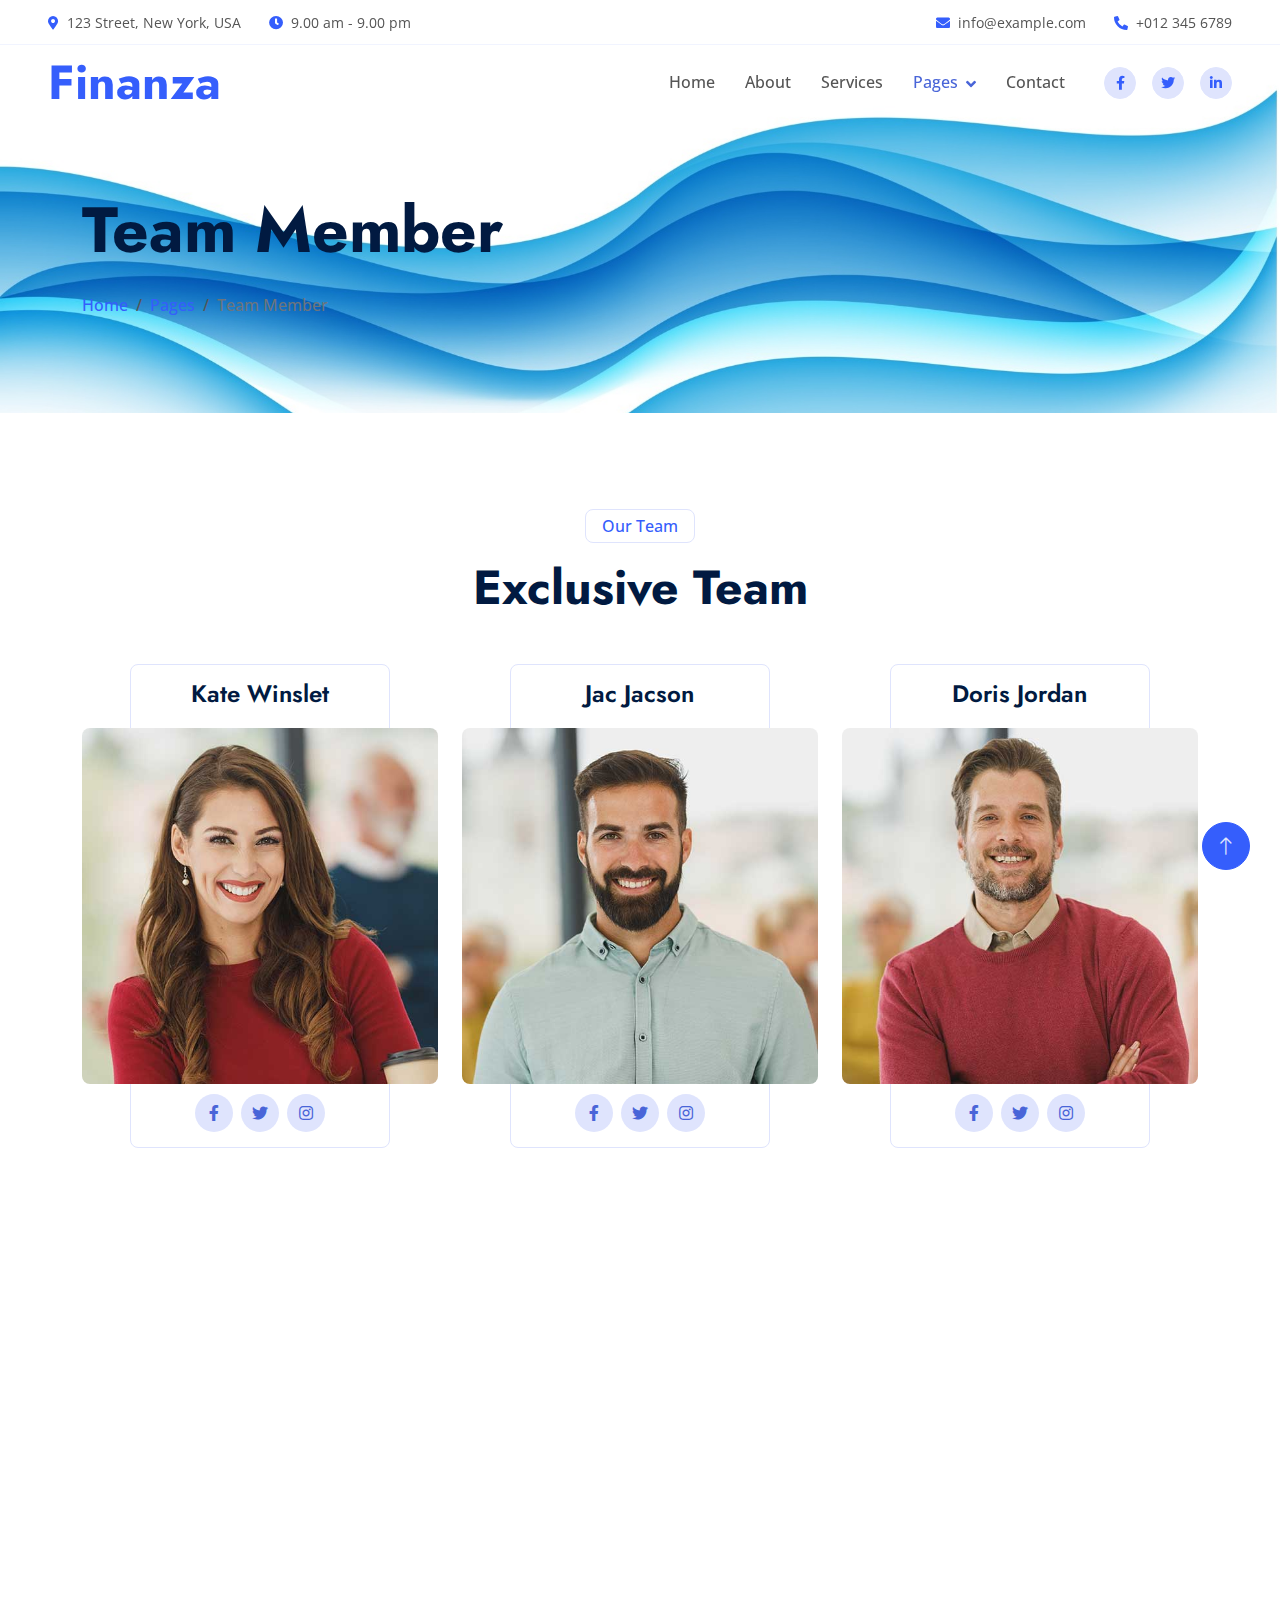
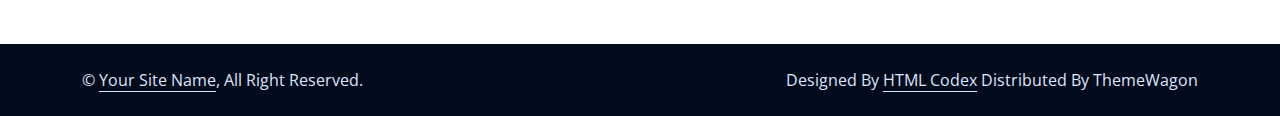
<file: team.html>
<!DOCTYPE html>
<html lang="en">

<head>
    <meta charset="utf-8">
    <title>Finanza - Financial Services Website Template</title>
    <meta content="width=device-width, initial-scale=1.0" name="viewport">
    <meta content="" name="keywords">
    <meta content="" name="description">

    <!-- Favicon -->
    <link href="img/favicon.ico" rel="icon">

    <!-- Google Web Fonts -->
    <link rel="preconnect" href="https://fonts.googleapis.com">
    <link rel="preconnect" href="https://fonts.gstatic.com" crossorigin>
    <link
        href="https://fonts.googleapis.com/css2?family=Jost:wght@500;600;700&family=Open+Sans:wght@400;500&display=swap"
        rel="stylesheet">

    <!-- Icon Font Stylesheet -->
    <link href="https://cdnjs.cloudflare.com/ajax/libs/font-awesome/5.10.0/css/all.min.css" rel="stylesheet">
    <link href="https://cdn.jsdelivr.net/npm/bootstrap-icons@1.4.1/font/bootstrap-icons.css" rel="stylesheet">

    <!-- Libraries Stylesheet -->
    <link href="lib/animate/animate.min.css" rel="stylesheet">
    <link href="lib/owlcarousel/assets/owl.carousel.min.css" rel="stylesheet">

    <!-- Customized Bootstrap Stylesheet -->
    <link href="css/bootstrap.min.css" rel="stylesheet">

    <!-- Template Stylesheet -->
    <link href="css/style.css" rel="stylesheet">
</head>

<body>
    <!-- Spinner Start -->
    <div id="spinner"
        class="show bg-white position-fixed translate-middle w-100 vh-100 top-50 start-50 d-flex align-items-center justify-content-center">
        <div class="spinner-border text-primary" role="status" style="width: 3rem; height: 3rem;"></div>
    </div>
    <!-- Spinner End -->


    <!-- Navbar Start -->
    <div class="container-fluid fixed-top px-0 wow fadeIn" data-wow-delay="0.1s">
        <div class="top-bar row gx-0 align-items-center d-none d-lg-flex">
            <div class="col-lg-6 px-5 text-start">
                <small><i class="fa fa-map-marker-alt text-primary me-2"></i>123 Street, New York, USA</small>
                <small class="ms-4"><i class="fa fa-clock text-primary me-2"></i>9.00 am - 9.00 pm</small>
            </div>
            <div class="col-lg-6 px-5 text-end">
                <small><i class="fa fa-envelope text-primary me-2"></i>info@example.com</small>
                <small class="ms-4"><i class="fa fa-phone-alt text-primary me-2"></i>+012 345 6789</small>
            </div>
        </div>

        <nav class="navbar navbar-expand-lg navbar-light py-lg-0 px-lg-5 wow fadeIn" data-wow-delay="0.1s">
            <a href="index.html" class="navbar-brand ms-4 ms-lg-0">
                <h1 class="display-5 text-primary m-0">Finanza</h1>
            </a>
            <button type="button" class="navbar-toggler me-4" data-bs-toggle="collapse"
                data-bs-target="#navbarCollapse">
                <span class="navbar-toggler-icon"></span>
            </button>
            <div class="collapse navbar-collapse" id="navbarCollapse">
                <div class="navbar-nav ms-auto p-4 p-lg-0">
                    <a href="index.html" class="nav-item nav-link">Home</a>
                    <a href="about.html" class="nav-item nav-link">About</a>
                    <a href="service.html" class="nav-item nav-link">Services</a>
                    <div class="nav-item dropdown">
                        <a href="#" class="nav-link dropdown-toggle active" data-bs-toggle="dropdown">Pages</a>
                        <div class="dropdown-menu border-light m-0">
                            <a href="project.html" class="dropdown-item">Projects</a>
                            <a href="feature.html" class="dropdown-item">Features</a>
                            <a href="team.html" class="dropdown-item active">Team Member</a>
                            <a href="testimonial.html" class="dropdown-item">Testimonial</a>
                            <a href="404.html" class="dropdown-item">404 Page</a>
                        </div>
                    </div>
                    <a href="contact.html" class="nav-item nav-link">Contact</a>
                </div>
                <div class="d-none d-lg-flex ms-2">
                    <a class="btn btn-light btn-sm-square rounded-circle ms-3" href="">
                        <small class="fab fa-facebook-f text-primary"></small>
                    </a>
                    <a class="btn btn-light btn-sm-square rounded-circle ms-3" href="">
                        <small class="fab fa-twitter text-primary"></small>
                    </a>
                    <a class="btn btn-light btn-sm-square rounded-circle ms-3" href="">
                        <small class="fab fa-linkedin-in text-primary"></small>
                    </a>
                </div>
            </div>
        </nav>
    </div>
    <!-- Navbar End -->


    <!-- Page Header Start -->
    <div class="container-fluid page-header mb-5 wow fadeIn" data-wow-delay="0.1s">
        <div class="container">
            <h1 class="display-3 mb-4 animated slideInDown">Team Member</h1>
            <nav aria-label="breadcrumb animated slideInDown">
                <ol class="breadcrumb mb-0">
                    <li class="breadcrumb-item"><a href="#">Home</a></li>
                    <li class="breadcrumb-item"><a href="#">Pages</a></li>
                    <li class="breadcrumb-item active" aria-current="page">Team Member</li>
                </ol>
            </nav>
        </div>
    </div>
    <!-- Page Header End -->


    <!-- Team Start -->
    <div class="container-xxl py-5">
        <div class="container">
            <div class="text-center mx-auto wow fadeInUp" data-wow-delay="0.1s" style="max-width: 600px;">
                <p class="d-inline-block border rounded text-primary fw-semi-bold py-1 px-3">Our Team</p>
                <h1 class="display-5 mb-5">Exclusive Team</h1>
            </div>
            <div class="row g-4">
                <div class="col-lg-4 col-md-6 wow fadeInUp" data-wow-delay="0.1s">
                    <div class="team-item">
                        <img class="img-fluid rounded" src="img/team-1.jpg" alt="">
                        <div class="team-text">
                            <h4 class="mb-0">Kate Winslet</h4>
                            <div class="team-social d-flex">
                                <a class="btn btn-square rounded-circle mx-1" href=""><i
                                        class="fab fa-facebook-f"></i></a>
                                <a class="btn btn-square rounded-circle mx-1" href=""><i class="fab fa-twitter"></i></a>
                                <a class="btn btn-square rounded-circle mx-1" href=""><i
                                        class="fab fa-instagram"></i></a>
                            </div>
                        </div>
                    </div>
                </div>
                <div class="col-lg-4 col-md-6 wow fadeInUp" data-wow-delay="0.3s">
                    <div class="team-item">
                        <img class="img-fluid rounded" src="img/team-2.jpg" alt="">
                        <div class="team-text">
                            <h4 class="mb-0">Jac Jacson</h4>
                            <div class="team-social d-flex">
                                <a class="btn btn-square rounded-circle mx-1" href=""><i
                                        class="fab fa-facebook-f"></i></a>
                                <a class="btn btn-square rounded-circle mx-1" href=""><i class="fab fa-twitter"></i></a>
                                <a class="btn btn-square rounded-circle mx-1" href=""><i
                                        class="fab fa-instagram"></i></a>
                            </div>
                        </div>
                    </div>
                </div>
                <div class="col-lg-4 col-md-6 wow fadeInUp" data-wow-delay="0.5s">
                    <div class="team-item">
                        <img class="img-fluid rounded" src="img/team-3.jpg" alt="">
                        <div class="team-text">
                            <h4 class="mb-0">Doris Jordan</h4>
                            <div class="team-social d-flex">
                                <a class="btn btn-square rounded-circle mx-1" href=""><i
                                        class="fab fa-facebook-f"></i></a>
                                <a class="btn btn-square rounded-circle mx-1" href=""><i class="fab fa-twitter"></i></a>
                                <a class="btn btn-square rounded-circle mx-1" href=""><i
                                        class="fab fa-instagram"></i></a>
                            </div>
                        </div>
                    </div>
                </div>
            </div>
        </div>
    </div>
    <!-- Team End -->


    <!-- Footer Start -->
    <div class="container-fluid bg-dark text-light footer mt-5 py-5 wow fadeIn" data-wow-delay="0.1s">
        <div class="container py-5">
            <div class="row g-5">
                <div class="col-lg-3 col-md-6">
                    <h4 class="text-white mb-4">Our Office</h4>
                    <p class="mb-2"><i class="fa fa-map-marker-alt me-3"></i>123 Street, New York, USA</p>
                    <p class="mb-2"><i class="fa fa-phone-alt me-3"></i>+012 345 67890</p>
                    <p class="mb-2"><i class="fa fa-envelope me-3"></i>info@example.com</p>
                    <div class="d-flex pt-2">
                        <a class="btn btn-square btn-outline-light rounded-circle me-2" href=""><i
                                class="fab fa-twitter"></i></a>
                        <a class="btn btn-square btn-outline-light rounded-circle me-2" href=""><i
                                class="fab fa-facebook-f"></i></a>
                        <a class="btn btn-square btn-outline-light rounded-circle me-2" href=""><i
                                class="fab fa-youtube"></i></a>
                        <a class="btn btn-square btn-outline-light rounded-circle me-2" href=""><i
                                class="fab fa-linkedin-in"></i></a>
                    </div>
                </div>
                <div class="col-lg-3 col-md-6">
                    <h4 class="text-white mb-4">Services</h4>
                    <a class="btn btn-link" href="">Financial Planning</a>
                    <a class="btn btn-link" href="">Cash Investment</a>
                    <a class="btn btn-link" href="">Financial Consultancy</a>
                    <a class="btn btn-link" href="">Business Loans</a>
                    <a class="btn btn-link" href="">Business Analysis</a>
                </div>
                <div class="col-lg-3 col-md-6">
                    <h4 class="text-white mb-4">Quick Links</h4>
                    <a class="btn btn-link" href="">About Us</a>
                    <a class="btn btn-link" href="">Contact Us</a>
                    <a class="btn btn-link" href="">Our Services</a>
                    <a class="btn btn-link" href="">Terms & Condition</a>
                    <a class="btn btn-link" href="">Support</a>
                </div>
                <div class="col-lg-3 col-md-6">
                    <h4 class="text-white mb-4">Newsletter</h4>
                    <p>Dolor amet sit justo amet elitr clita ipsum elitr est.</p>
                    <div class="position-relative w-100">
                        <input class="form-control bg-white border-0 w-100 py-3 ps-4 pe-5" type="text"
                            placeholder="Your email">
                        <button type="button"
                            class="btn btn-primary py-2 position-absolute top-0 end-0 mt-2 me-2">SignUp</button>
                    </div>
                </div>
            </div>
        </div>
    </div>
    <!-- Footer End -->


    <!-- Copyright Start -->
    <div class="container-fluid copyright py-4">
        <div class="container">
            <div class="row">
                <div class="col-md-6 text-center text-md-start mb-3 mb-md-0">
                    &copy; <a class="border-bottom" href="#">Your Site Name</a>, All Right Reserved.
                </div>
                <div class="col-md-6 text-center text-md-end">
                    <!--/*** This template is free as long as you keep the footer author’s credit link/attribution link/backlink. If you'd like to use the template without the footer author’s credit link/attribution link/backlink, you can purchase the Credit Removal License from "https://htmlcodex.com/credit-removal". Thank you for your support. ***/-->
                    Designed By <a class="border-bottom" href="https://htmlcodex.com">HTML Codex</a>  Distributed By <a
                    href="https://themewagon.com">ThemeWagon</a>
                </div>
            </div>
        </div>
    </div>
    <!-- Copyright End -->


    <!-- Back to Top -->
    <a href="#" class="btn btn-lg btn-primary btn-lg-square rounded-circle back-to-top"><i
            class="bi bi-arrow-up"></i></a>


    <!-- JavaScript Libraries -->
    <script src="https://code.jquery.com/jquery-3.4.1.min.js"></script>
    <script src="https://cdn.jsdelivr.net/npm/bootstrap@5.0.0/dist/js/bootstrap.bundle.min.js"></script>
    <script src="lib/wow/wow.min.js"></script>
    <script src="lib/easing/easing.min.js"></script>
    <script src="lib/waypoints/waypoints.min.js"></script>
    <script src="lib/owlcarousel/owl.carousel.min.js"></script>
    <script src="lib/counterup/counterup.min.js"></script>

    <!-- Template Javascript -->
    <script src="js/main.js"></script>
</body>

</html>
</file>
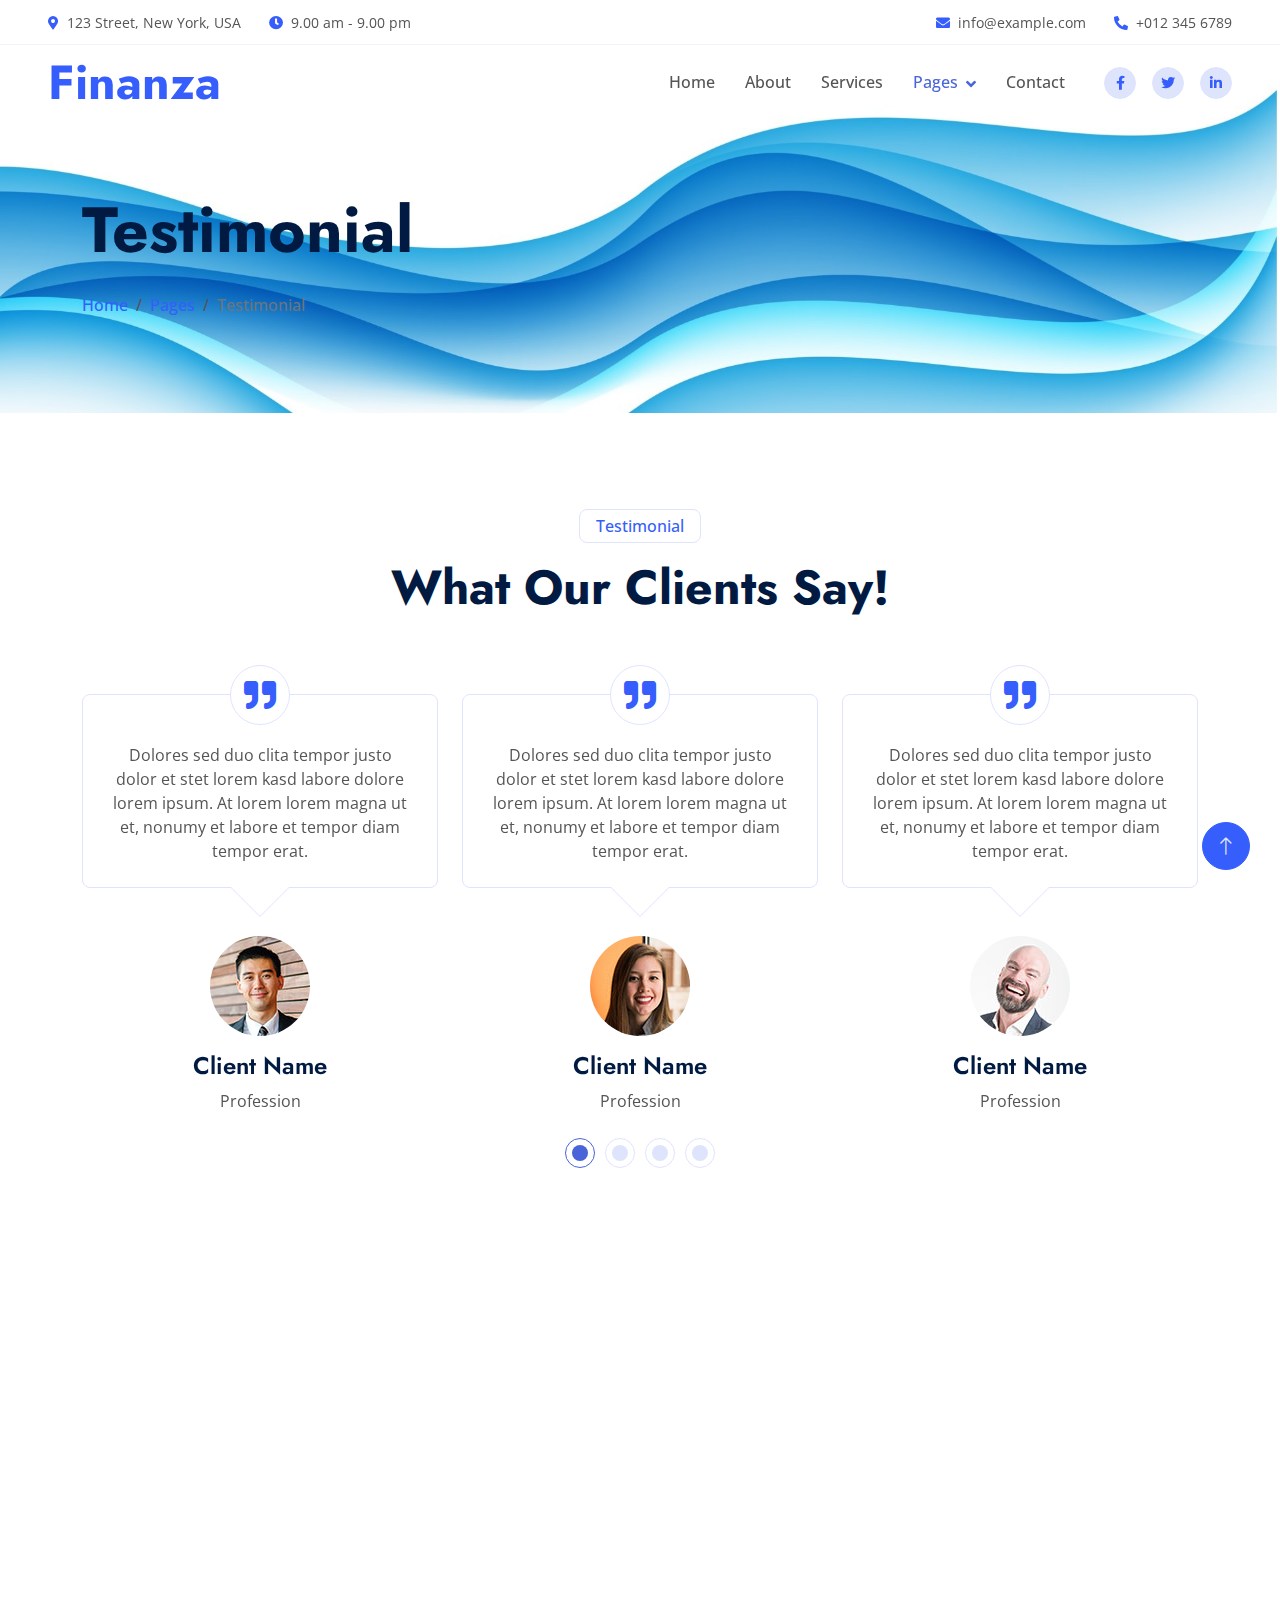
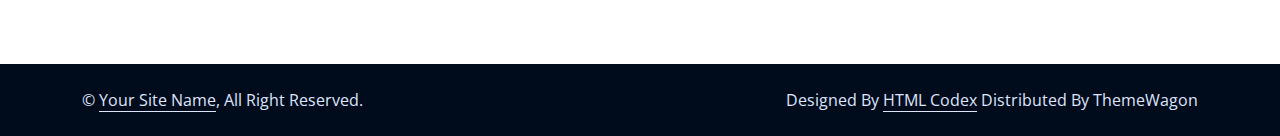
<file: testimonial.html>
<!DOCTYPE html>
<html lang="en">

<head>
    <meta charset="utf-8">
    <title>Finanza - Financial Services Website Template</title>
    <meta content="width=device-width, initial-scale=1.0" name="viewport">
    <meta content="" name="keywords">
    <meta content="" name="description">

    <!-- Favicon -->
    <link href="img/favicon.ico" rel="icon">

    <!-- Google Web Fonts -->
    <link rel="preconnect" href="https://fonts.googleapis.com">
    <link rel="preconnect" href="https://fonts.gstatic.com" crossorigin>
    <link
        href="https://fonts.googleapis.com/css2?family=Jost:wght@500;600;700&family=Open+Sans:wght@400;500&display=swap"
        rel="stylesheet">

    <!-- Icon Font Stylesheet -->
    <link href="https://cdnjs.cloudflare.com/ajax/libs/font-awesome/5.10.0/css/all.min.css" rel="stylesheet">
    <link href="https://cdn.jsdelivr.net/npm/bootstrap-icons@1.4.1/font/bootstrap-icons.css" rel="stylesheet">

    <!-- Libraries Stylesheet -->
    <link href="lib/animate/animate.min.css" rel="stylesheet">
    <link href="lib/owlcarousel/assets/owl.carousel.min.css" rel="stylesheet">

    <!-- Customized Bootstrap Stylesheet -->
    <link href="css/bootstrap.min.css" rel="stylesheet">

    <!-- Template Stylesheet -->
    <link href="css/style.css" rel="stylesheet">
</head>

<body>
    <!-- Spinner Start -->
    <div id="spinner"
        class="show bg-white position-fixed translate-middle w-100 vh-100 top-50 start-50 d-flex align-items-center justify-content-center">
        <div class="spinner-border text-primary" role="status" style="width: 3rem; height: 3rem;"></div>
    </div>
    <!-- Spinner End -->


    <!-- Navbar Start -->
    <div class="container-fluid fixed-top px-0 wow fadeIn" data-wow-delay="0.1s">
        <div class="top-bar row gx-0 align-items-center d-none d-lg-flex">
            <div class="col-lg-6 px-5 text-start">
                <small><i class="fa fa-map-marker-alt text-primary me-2"></i>123 Street, New York, USA</small>
                <small class="ms-4"><i class="fa fa-clock text-primary me-2"></i>9.00 am - 9.00 pm</small>
            </div>
            <div class="col-lg-6 px-5 text-end">
                <small><i class="fa fa-envelope text-primary me-2"></i>info@example.com</small>
                <small class="ms-4"><i class="fa fa-phone-alt text-primary me-2"></i>+012 345 6789</small>
            </div>
        </div>

        <nav class="navbar navbar-expand-lg navbar-light py-lg-0 px-lg-5 wow fadeIn" data-wow-delay="0.1s">
            <a href="index.html" class="navbar-brand ms-4 ms-lg-0">
                <h1 class="display-5 text-primary m-0">Finanza</h1>
            </a>
            <button type="button" class="navbar-toggler me-4" data-bs-toggle="collapse"
                data-bs-target="#navbarCollapse">
                <span class="navbar-toggler-icon"></span>
            </button>
            <div class="collapse navbar-collapse" id="navbarCollapse">
                <div class="navbar-nav ms-auto p-4 p-lg-0">
                    <a href="index.html" class="nav-item nav-link">Home</a>
                    <a href="about.html" class="nav-item nav-link">About</a>
                    <a href="service.html" class="nav-item nav-link">Services</a>
                    <div class="nav-item dropdown">
                        <a href="#" class="nav-link dropdown-toggle active" data-bs-toggle="dropdown">Pages</a>
                        <div class="dropdown-menu border-light m-0">
                            <a href="project.html" class="dropdown-item">Projects</a>
                            <a href="feature.html" class="dropdown-item">Features</a>
                            <a href="team.html" class="dropdown-item">Team Member</a>
                            <a href="testimonial.html" class="dropdown-item active">Testimonial</a>
                            <a href="404.html" class="dropdown-item">404 Page</a>
                        </div>
                    </div>
                    <a href="contact.html" class="nav-item nav-link">Contact</a>
                </div>
                <div class="d-none d-lg-flex ms-2">
                    <a class="btn btn-light btn-sm-square rounded-circle ms-3" href="">
                        <small class="fab fa-facebook-f text-primary"></small>
                    </a>
                    <a class="btn btn-light btn-sm-square rounded-circle ms-3" href="">
                        <small class="fab fa-twitter text-primary"></small>
                    </a>
                    <a class="btn btn-light btn-sm-square rounded-circle ms-3" href="">
                        <small class="fab fa-linkedin-in text-primary"></small>
                    </a>
                </div>
            </div>
        </nav>
    </div>
    <!-- Navbar End -->


    <!-- Page Header Start -->
    <div class="container-fluid page-header mb-5 wow fadeIn" data-wow-delay="0.1s">
        <div class="container">
            <h1 class="display-3 mb-4 animated slideInDown">Testimonial</h1>
            <nav aria-label="breadcrumb animated slideInDown">
                <ol class="breadcrumb mb-0">
                    <li class="breadcrumb-item"><a href="#">Home</a></li>
                    <li class="breadcrumb-item"><a href="#">Pages</a></li>
                    <li class="breadcrumb-item active" aria-current="page">Testimonial</li>
                </ol>
            </nav>
        </div>
    </div>
    <!-- Page Header End -->


    <!-- Testimonial Start -->
    <div class="container-xxl py-5">
        <div class="container">
            <div class="text-center mx-auto wow fadeInUp" data-wow-delay="0.1s" style="max-width: 600px;">
                <p class="d-inline-block border rounded text-primary fw-semi-bold py-1 px-3">Testimonial</p>
                <h1 class="display-5 mb-5">What Our Clients Say!</h1>
            </div>
            <div class="owl-carousel testimonial-carousel wow fadeInUp" data-wow-delay="0.3s">
                <div class="testimonial-item">
                    <div class="testimonial-text border rounded p-4 pt-5 mb-5">
                        <div class="btn-square bg-white border rounded-circle">
                            <i class="fa fa-quote-right fa-2x text-primary"></i>
                        </div>
                        Dolores sed duo clita tempor justo dolor et stet lorem kasd labore dolore lorem ipsum. At lorem
                        lorem magna ut et, nonumy et labore et tempor diam tempor erat.
                    </div>
                    <img class="rounded-circle mb-3" src="img/testimonial-1.jpg" alt="">
                    <h4>Client Name</h4>
                    <span>Profession</span>
                </div>
                <div class="testimonial-item">
                    <div class="testimonial-text border rounded p-4 pt-5 mb-5">
                        <div class="btn-square bg-white border rounded-circle">
                            <i class="fa fa-quote-right fa-2x text-primary"></i>
                        </div>
                        Dolores sed duo clita tempor justo dolor et stet lorem kasd labore dolore lorem ipsum. At lorem
                        lorem magna ut et, nonumy et labore et tempor diam tempor erat.
                    </div>
                    <img class="rounded-circle mb-3" src="img/testimonial-2.jpg" alt="">
                    <h4>Client Name</h4>
                    <span>Profession</span>
                </div>
                <div class="testimonial-item">
                    <div class="testimonial-text border rounded p-4 pt-5 mb-5">
                        <div class="btn-square bg-white border rounded-circle">
                            <i class="fa fa-quote-right fa-2x text-primary"></i>
                        </div>
                        Dolores sed duo clita tempor justo dolor et stet lorem kasd labore dolore lorem ipsum. At lorem
                        lorem magna ut et, nonumy et labore et tempor diam tempor erat.
                    </div>
                    <img class="rounded-circle mb-3" src="img/testimonial-3.jpg" alt="">
                    <h4>Client Name</h4>
                    <span>Profession</span>
                </div>
                <div class="testimonial-item">
                    <div class="testimonial-text border rounded p-4 pt-5 mb-5">
                        <div class="btn-square bg-white border rounded-circle">
                            <i class="fa fa-quote-right fa-2x text-primary"></i>
                        </div>
                        Dolores sed duo clita tempor justo dolor et stet lorem kasd labore dolore lorem ipsum. At lorem
                        lorem magna ut et, nonumy et labore et tempor diam tempor erat.
                    </div>
                    <img class="rounded-circle mb-3" src="img/testimonial-4.jpg" alt="">
                    <h4>Client Name</h4>
                    <span>Profession</span>
                </div>
            </div>
        </div>
    </div>
    <!-- Testimonial End -->


    <!-- Footer Start -->
    <div class="container-fluid bg-dark text-light footer mt-5 py-5 wow fadeIn" data-wow-delay="0.1s">
        <div class="container py-5">
            <div class="row g-5">
                <div class="col-lg-3 col-md-6">
                    <h4 class="text-white mb-4">Our Office</h4>
                    <p class="mb-2"><i class="fa fa-map-marker-alt me-3"></i>123 Street, New York, USA</p>
                    <p class="mb-2"><i class="fa fa-phone-alt me-3"></i>+012 345 67890</p>
                    <p class="mb-2"><i class="fa fa-envelope me-3"></i>info@example.com</p>
                    <div class="d-flex pt-2">
                        <a class="btn btn-square btn-outline-light rounded-circle me-2" href=""><i
                                class="fab fa-twitter"></i></a>
                        <a class="btn btn-square btn-outline-light rounded-circle me-2" href=""><i
                                class="fab fa-facebook-f"></i></a>
                        <a class="btn btn-square btn-outline-light rounded-circle me-2" href=""><i
                                class="fab fa-youtube"></i></a>
                        <a class="btn btn-square btn-outline-light rounded-circle me-2" href=""><i
                                class="fab fa-linkedin-in"></i></a>
                    </div>
                </div>
                <div class="col-lg-3 col-md-6">
                    <h4 class="text-white mb-4">Services</h4>
                    <a class="btn btn-link" href="">Financial Planning</a>
                    <a class="btn btn-link" href="">Cash Investment</a>
                    <a class="btn btn-link" href="">Financial Consultancy</a>
                    <a class="btn btn-link" href="">Business Loans</a>
                    <a class="btn btn-link" href="">Business Analysis</a>
                </div>
                <div class="col-lg-3 col-md-6">
                    <h4 class="text-white mb-4">Quick Links</h4>
                    <a class="btn btn-link" href="">About Us</a>
                    <a class="btn btn-link" href="">Contact Us</a>
                    <a class="btn btn-link" href="">Our Services</a>
                    <a class="btn btn-link" href="">Terms & Condition</a>
                    <a class="btn btn-link" href="">Support</a>
                </div>
                <div class="col-lg-3 col-md-6">
                    <h4 class="text-white mb-4">Newsletter</h4>
                    <p>Dolor amet sit justo amet elitr clita ipsum elitr est.</p>
                    <div class="position-relative w-100">
                        <input class="form-control bg-white border-0 w-100 py-3 ps-4 pe-5" type="text"
                            placeholder="Your email">
                        <button type="button"
                            class="btn btn-primary py-2 position-absolute top-0 end-0 mt-2 me-2">SignUp</button>
                    </div>
                </div>
            </div>
        </div>
    </div>
    <!-- Footer End -->


    <!-- Copyright Start -->
    <div class="container-fluid copyright py-4">
        <div class="container">
            <div class="row">
                <div class="col-md-6 text-center text-md-start mb-3 mb-md-0">
                    &copy; <a class="border-bottom" href="#">Your Site Name</a>, All Right Reserved.
                </div>
                <div class="col-md-6 text-center text-md-end">
                    <!--/*** This template is free as long as you keep the footer author’s credit link/attribution link/backlink. If you'd like to use the template without the footer author’s credit link/attribution link/backlink, you can purchase the Credit Removal License from "https://htmlcodex.com/credit-removal". Thank you for your support. ***/-->
                    Designed By <a class="border-bottom" href="https://htmlcodex.com">HTML Codex</a> Distributed By <a
                        href="https://themewagon.com">ThemeWagon</a>
                </div>
            </div>
        </div>
    </div>
    <!-- Copyright End -->


    <!-- Back to Top -->
    <a href="#" class="btn btn-lg btn-primary btn-lg-square rounded-circle back-to-top"><i
            class="bi bi-arrow-up"></i></a>


    <!-- JavaScript Libraries -->
    <script src="https://code.jquery.com/jquery-3.4.1.min.js"></script>
    <script src="https://cdn.jsdelivr.net/npm/bootstrap@5.0.0/dist/js/bootstrap.bundle.min.js"></script>
    <script src="lib/wow/wow.min.js"></script>
    <script src="lib/easing/easing.min.js"></script>
    <script src="lib/waypoints/waypoints.min.js"></script>
    <script src="lib/owlcarousel/owl.carousel.min.js"></script>
    <script src="lib/counterup/counterup.min.js"></script>

    <!-- Template Javascript -->
    <script src="js/main.js"></script>
</body>

</html>
</file>
<file: css/style.css>
/********** Template CSS **********/
:root {
    --primary: #4965d8;
    --secondary: #E93C05;
    --tertiary: #555555;
    --light: #DFE4FD;
    --dark: #011A41;
}

.back-to-top {
    position: fixed;
    display: none;
    right: 30px;
    bottom: 30px;
    z-index: 99;
}

h1,
.h1,
h2,
.h2,
.fw-bold {
    font-weight: 700 !important;
}

h3,
.h3,
h4,
.h4,
.fw-medium {
    font-weight: 600 !important;
}

h5,
.h5,
h6,
.h6,
.fw-semi-bold {
    font-weight: 500 !important;
}


/*** Spinner ***/
#spinner {
    opacity: 0;
    visibility: hidden;
    transition: opacity .5s ease-out, visibility 0s linear .5s;
    z-index: 99999;
}

#spinner.show {
    transition: opacity .5s ease-out, visibility 0s linear 0s;
    visibility: visible;
    opacity: 1;
}


/*** Button ***/
.btn {
    transition: .5s;
    font-weight: 500;
}

.btn-primary,
.btn-outline-primary:hover {
    color: var(--light);
}

.btn-square {
    width: 38px;
    height: 38px;
}

.btn-sm-square {
    width: 32px;
    height: 32px;
}

.btn-lg-square {
    width: 48px;
    height: 48px;
}

.btn-square,
.btn-sm-square,
.btn-lg-square {
    padding: 0;
    display: flex;
    align-items: center;
    justify-content: center;
    font-weight: normal;
}


/*** Navbar ***/
.fixed-top {
    transition: .5s;
}

.top-bar {
    height: 45px;
    border-bottom: 1px solid rgba(53, 94, 252, .07);
}

.navbar .dropdown-toggle::after {
    border: none;
    content: "\f107";
    font-family: "Font Awesome 5 Free";
    font-weight: 900;
    vertical-align: middle;
    margin-left: 8px;
}

.navbar .navbar-nav .nav-link {
    padding: 25px 15px;
    color: var(--tertiary);
    font-weight: 500;
    outline: none;
}

.navbar .navbar-nav .nav-link:hover,
.navbar .navbar-nav .nav-link.active {
    color: var(--primary);
}

@media (max-width: 991.98px) {
    .navbar .navbar-nav {
        margin-top: 10px;
        border-top: 1px solid rgba(0, 0, 0, .07);
        background: #FFFFFF;
    }

    .navbar .navbar-nav .nav-link {
        padding: 10px 0;
    }
}

@media (min-width: 992px) {
    .navbar .nav-item .dropdown-menu {
        display: block;
        visibility: hidden;
        top: 100%;
        transform: rotateX(-75deg);
        transform-origin: 0% 0%;
        transition: .5s;
        opacity: 0;
    }

    .navbar .nav-item:hover .dropdown-menu {
        transform: rotateX(0deg);
        visibility: visible;
        transition: .5s;
        opacity: 1;
    }
}


/*** Header ***/
.carousel-caption {
    top: 0;
    left: 0;
    right: 0;
    bottom: 0;
    display: flex;
    align-items: center;
    justify-content: center;
    text-align: start;
    z-index: 1;
}

.carousel-control-prev,
.carousel-control-next {
    width: 3rem;
}

.carousel-control-prev-icon,
.carousel-control-next-icon {
    width: 3rem;
    height: 3rem;
    background-color: var(--primary);
    border: 10px solid var(--primary);
}

.carousel-control-prev-icon {
    border-radius: 0 3rem 3rem 0;
}

.carousel-control-next-icon {
    border-radius: 3rem 0 0 3rem;
}

@media (max-width: 768px) {
    #header-carousel .carousel-item {
        position: relative;
        min-height: 450px;
    }
    
    #header-carousel .carousel-item img {
        position: absolute;
        width: 100%;
        height: 100%;
        object-fit: cover;
    }
}

.page-header {
    padding-top: 12rem;
    padding-bottom: 6rem;
    background: url(../img/header.jpg) top left no-repeat;
    background-size: cover;
}

.page-header .breadcrumb-item,
.page-header .breadcrumb-item a {
    font-weight: 500;
}

.page-header .breadcrumb-item+.breadcrumb-item::before {
    color: var(--tertiary);
}


/*** Facts ***/
.facts {
    background: linear-gradient(rgba(53, 94, 252, .95), rgba(53, 94, 252, .95)), url(../img/bg.png);
}


/*** Callback ***/
.callback {
    position: relative;
}

.callback::before {
    position: absolute;
    content: "";
    width: 100%;
    height: 50%;
    top: 0;
    left: 0;
    background: linear-gradient(rgba(53, 94, 252, .95), rgba(53, 94, 252, .95)), url(../img/bg.png);
    z-index: -1;
}


/*** Feature ***/
.feature .feature-box,
.feature .feature-box * {
    transition: .5s;
}

.feature .feature-box:hover {
    background: var(--primary);
    border-color: var(--primary) !important;
}

.feature .feature-box:hover * {
    color: #FFFFFF !important;
}


/*** Service ***/
.service .nav .nav-link {
    transition: .5s;
}

.service .nav .nav-link.active {
    border-color: var(--primary) !important;
    background: var(--primary);
}

.service .nav .nav-link.active h5 {
    color: #FFFFFF !important;
}

.service .nav .nav-link.active h5 i {
    color: #FFFFFF !important;
}


/*** Project ***/




.project-item:hover .project-img a {
    opacity: 1;
}

.project-item .project-title {
    position: static;
    top: 0rem;
    right: 0;
    bottom: 0;
    left: 0rem;
    border: 2px solid var(--light);
    border-radius: 25px;
    display: flex;
    align-items: center;
    padding: 18px;
    z-index: -1;
    transition: .5s;
}

.project-item:hover .project-title {
    background: var(--primary);
    border-color: var(--primary);
}

.project-item .project-title h4 {
    transition: .5s;
}

.project-item:hover .project-title h4 {
    color: #FFFFFF;
}

.project-carousel .owl-nav {
    margin-top: 25px;
    display: flex;
    justify-content: center;
}

.project-carousel .owl-nav .owl-prev,
.project-carousel .owl-nav .owl-next {
    margin: 0 12px;
    width: 45px;
    height: 45px;
    display: flex;
    align-items: center;
    justify-content: center;
    color: var(--primary);
    background: var(--light);
    border-radius: 45px;
    font-size: 22px;
    transition: .5s;
}

.project-carousel .owl-nav .owl-prev:hover,
.project-carousel .owl-nav .owl-next:hover {
    background: var(--primary);
    color: var(--light);
}


/*** Team ***/
.team-item {
    position: relative;
    padding: 4rem 0;
}

.team-item img {
    position: relative;
    z-index: 2;
}

.team-item .team-text {
    position: absolute;
    top: 0;
    right: 3rem;
    bottom: 0;
    left: 3rem;
    padding: 15px;
    border: 1px solid var(--light);
    border-radius: 8px;
    display: flex;
    flex-direction: column;
    align-items: center;
    justify-content: space-between;
    transition: .5s;
    z-index: 1;
}

.team-item:hover .team-text {
    background: var(--primary);
    border-color: var(--primary);
}

.team-item .team-text h4 {
    transition: .5s;
}

.team-item:hover .team-text h4 {
    color: #FFFFFF;
}

.team-item .team-social .btn {
    background: var(--light);
    color: var(--primary);
}

.team-item:hover .team-social .btn {
    background: #FFFFFF;
}

.team-item .team-social .btn:hover {
    background: var(--primary);
    color: var(--light);
}


/*** Testimonial ***/
.testimonial-item {
    position: relative;
    text-align: center;
    padding-top: 30px;
}

.testimonial-item .testimonial-text {
    position: relative;
    text-align: center;
}

.testimonial-item .testimonial-text .btn-square {
    position: absolute;
    width: 60px;
    height: 60px;
    top: -30px;
    left: 50%;
    transform: translateX(-50%);
}

.testimonial-item .testimonial-text::before {
    position: absolute;
    content: "";
    bottom: -60px;
    left: 50%;
    transform: translateX(-50%);
    border: 30px solid;
    border-color: var(--light) transparent transparent transparent;
}

.testimonial-item .testimonial-text::after {
    position: absolute;
    content: "";
    bottom: -59px;
    left: 50%;
    transform: translateX(-50%);
    border: 30px solid;
    border-color: #FFFFFF transparent transparent transparent;
}

.testimonial-carousel .owl-item img {
    margin: 0 auto;
    width: 100px;
    height: 100px;
}

.testimonial-carousel .owl-dots {
    margin-top: 25px;
    display: flex;
    align-items: flex-end;
    justify-content: center;
}

.testimonial-carousel .owl-dot {
    position: relative;
    display: inline-block;
    margin: 0 5px;
    width: 30px;
    height: 30px;
    border: 1px solid var(--light);
    border-radius: 30px;
    transition: .5s;
}

.testimonial-carousel .owl-dot::after {
    position: absolute;
    content: "";
    width: 16px;
    height: 16px;
    top: 6px;
    left: 6px;
    border-radius: 16px;
    background: var(--light);
    transition: .5s;
}

.testimonial-carousel .owl-dot.active {
    border-color: var(--primary);
}

.testimonial-carousel .owl-dot.active::after {
    background: var(--primary);
}


/*** Footer ***/
.footer .btn.btn-link {
    display: block;
    margin-bottom: 5px;
    padding: 0;
    text-align: left;
    color: var(--light);
    font-weight: normal;
    text-transform: capitalize;
    transition: .3s;
}

.footer .btn.btn-link::before {
    position: relative;
    content: "\f105";
    font-family: "Font Awesome 5 Free";
    font-weight: 900;
    margin-right: 10px;
}

.footer .btn.btn-link:hover {
    color: var(--primary);
    letter-spacing: 1px;
    box-shadow: none;
}

.copyright {
    color: var(--light);
    background: #000B1C;
}

.copyright a {
    color: var(--light);
}

.copyright a:hover {
    color: var(--primary);
}
</file>
